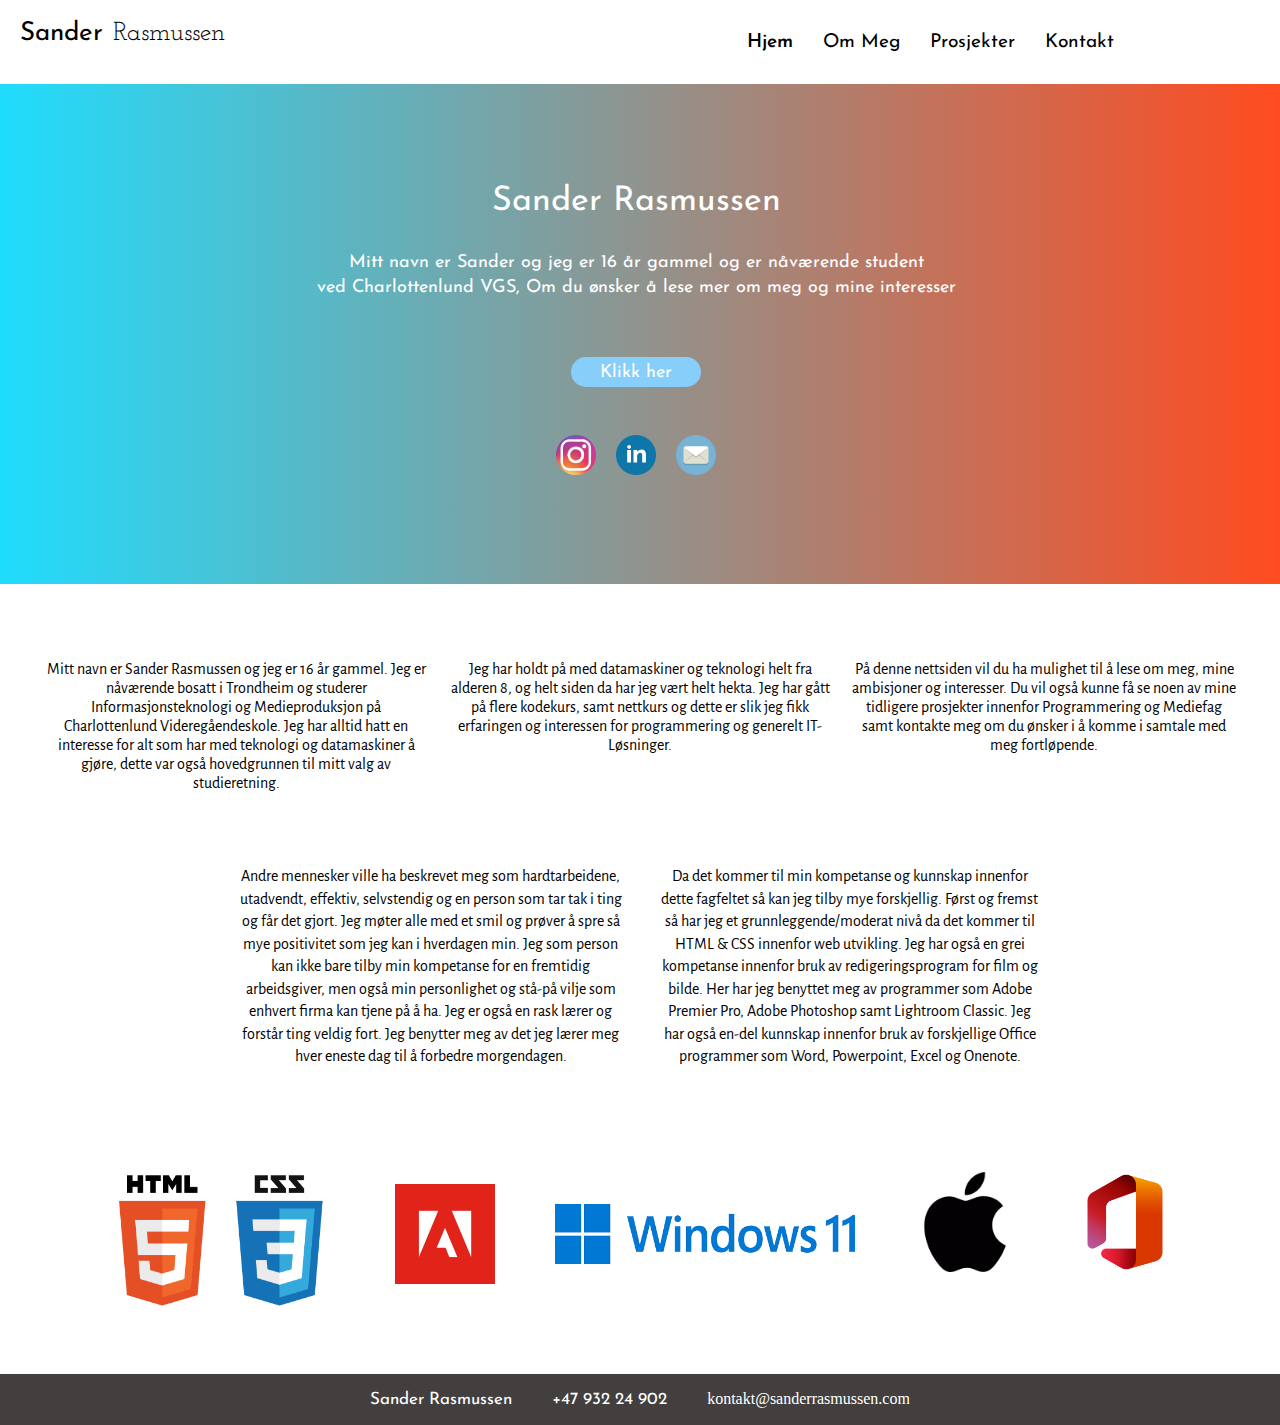
<file: Index.html>
<!DOCTYPE html>
<html lang="en">
<head>
    <meta charset="UTF-8">
    <meta http-equiv="X-UA-Compatible" content="IE=edge">
    <meta name="viewport" content="width=device-width, initial-scale=1.0">
    <title>Hjem - Sander Rasmussen</title>
    <link rel="preconnect" href="https://fonts.googleapis.com">
    <link rel="preconnect" href="https://fonts.gstatic.com" crossorigin>
    <link href="https://fonts.googleapis.com/css2?family=Josefin+Sans&display=swap" rel="stylesheet">
    <link href="https://fonts.googleapis.com/css2?family=Josefin+Slab&display=swap" rel="stylesheet">
    <link href="https://fonts.googleapis.com/css2?family=Alegreya+Sans&display=swap" rel="stylesheet">
    <link rel="stylesheet" href="./style.css">
</head>
<body>
    <header>
        <div class="logo">
            <div id="Sander">
                Sander
            </div>
            <div id="Rasmussen">
                Rasmussen
            </div>
        </div>

        <nav>
            <ul>
                <li><a class="active" href="./index.html">Hjem</a></li>
                <li><a href="./Undersider/About.html">Om Meg</a></li>
                <li><a href="./Undersider/Project.html">Prosjekter</a></li>
                <li><a href="./Undersider/Contact.html">Kontakt</a></li>
            </ul>
        </nav>
    </header>
    
    <section class="bilde-section">
        <div class="bilde-container">
            <div class="bilde-tekst">
                <p>Sander Rasmussen</p>
            </div>
            <div class="btn-lesom">
                <div>
                    <p id="btn-tekst">Mitt navn er Sander og jeg er 16 år gammel og er nåværende student 
                     <br> ved Charlottenlund VGS, Om du ønsker å lese mer om meg og mine interesser
                    </p>
                </div>
            </div>
            <div class="button">
                <div>
                    <p id="btn-klikk"><a href="./Undersider/About.html">Klikk her</a></p>
                </div>
            </div>
            <div class="sosiale-medier">
                <div>
                    <a href="https://www.instagram.com/sanderinos/" target="_blank"><img src="./Bilder/Sosiale_medier/InstagramLogo.png" alt="Instagram Logo" height="40" width="40"></a>
                </div>
                <div>
                    <a href="https://www.linkedin.com/in/sander-rasmussen/" target="_blank"><img src="./Bilder/Sosiale_medier/Linkedin.png" alt="Linkedin Logo" height="40" width="40"></a>
                </div>
                <div>
                    <a href="mailto:kontakt@sanderrasmussen.com" ><img src="./Bilder/Sosiale_medier/Email.png" alt="Epost Icon" width="40" height="40"></a>
                </div>
            </div>
        </div>
    </section>

    <section class="innhold-section">
        <div class="tekst-container">
            <div>
             <p> 
                Mitt navn er Sander Rasmussen og jeg er 16 år gammel. Jeg er nåværende bosatt i Trondheim og studerer Informasjonsteknologi og Medieproduksjon på Charlottenlund Videregåendeskole. 
                Jeg har alltid hatt en interesse for alt som har med teknologi og datamaskiner å gjøre, dette var også hovedgrunnen til mitt valg av studieretning.
             </p>
            </div>

            <div>
                <p> Jeg har holdt på med datamaskiner og teknologi helt fra alderen 8, og helt siden da har jeg vært helt hekta. Jeg har gått på flere kodekurs, samt nettkurs og dette er slik jeg fikk
                    erfaringen og interessen for programmering og generelt IT-Løsninger.
                </p>
            </div>

            <div>
                <p>
                    På denne nettsiden vil du ha mulighet til å lese om meg, mine ambisjoner og interesser. Du vil også kunne få se noen av mine tidligere prosjekter innenfor Programmering og Mediefag samt kontakte meg om du
                    ønsker i å komme i samtale med meg fortløpende.
                </p>
            </div>
        </div>

        <div class="tekst-container2">
            <div>
                <p>
                    Andre mennesker ville ha beskrevet meg som hardtarbeidene, utadvendt, effektiv, selvstendig og en person som tar tak i ting og får det gjort. Jeg møter alle med et smil og prøver å spre så mye positivitet som jeg kan i hverdagen min.
                    Jeg som person kan ikke bare tilby min kompetanse for en fremtidig arbeidsgiver, men også min personlighet og stå-på vilje som enhvert firma kan tjene på å ha. Jeg er også en rask lærer og forstår ting veldig fort. Jeg benytter meg av det jeg lærer meg hver eneste dag
                    til å forbedre morgendagen.
                </p>
            </div>
            <div>
                <p>
                    Da det kommer til min kompetanse og kunnskap innenfor dette fagfeltet så kan jeg tilby mye forskjellig. Først og fremst så har jeg et grunnleggende/moderat nivå da det kommer til HTML & CSS innenfor web utvikling. Jeg har også en grei kompetanse innenfor bruk av 
                    redigeringsprogram for film og bilde. Her har jeg benyttet meg av programmer som Adobe Premier Pro, Adobe Photoshop samt Lightroom Classic. Jeg har også en-del kunnskap innenfor bruk av forskjellige Office programmer som Word, Powerpoint, Excel og Onenote.  
                </p>
            </div>
        </div>

        <div class="ferdigheter-container">
            <div><img id="HtmlCSS" src="./Bilder/Kompetanse/1_lJ32Bl-lHWmNMUSiSq17gQ.png" alt="HTML & CSS Logo" height="190" width="230"></div>
            <div><img id="Adobe" src="./Bilder/Kompetanse/adobe.png" alt="Adobe Logo" height="100" width="100"></div>
            <div><img id="Windows" src="./Bilder/Kompetanse/Windows11_logo.png" alt="Windows 11 Logo" height="60" width="300"></div>
            <div><img src="./Bilder/Kompetanse/MacOS.png" alt="Mac OS logo" height="100" width="100"></div>
            <div><img src="./Bilder/Kompetanse/Office.png" alt="Office 365 Logo" height="100" width="100"></div>
        </div>
    </section>

    <footer>
        <div>
            <div>
                <p>Sander Rasmussen</p>
            </div>
            <div>
                <p>+47 932 24 902</p>
            </div>
            <div>
                <a id="mailto" href="mailto:kontakt@sanderrasmussen.com"><p>kontakt@sanderrasmussen.com</p></a>
            </div>
        </div>
    </footer>

</body>
</html>
</file>
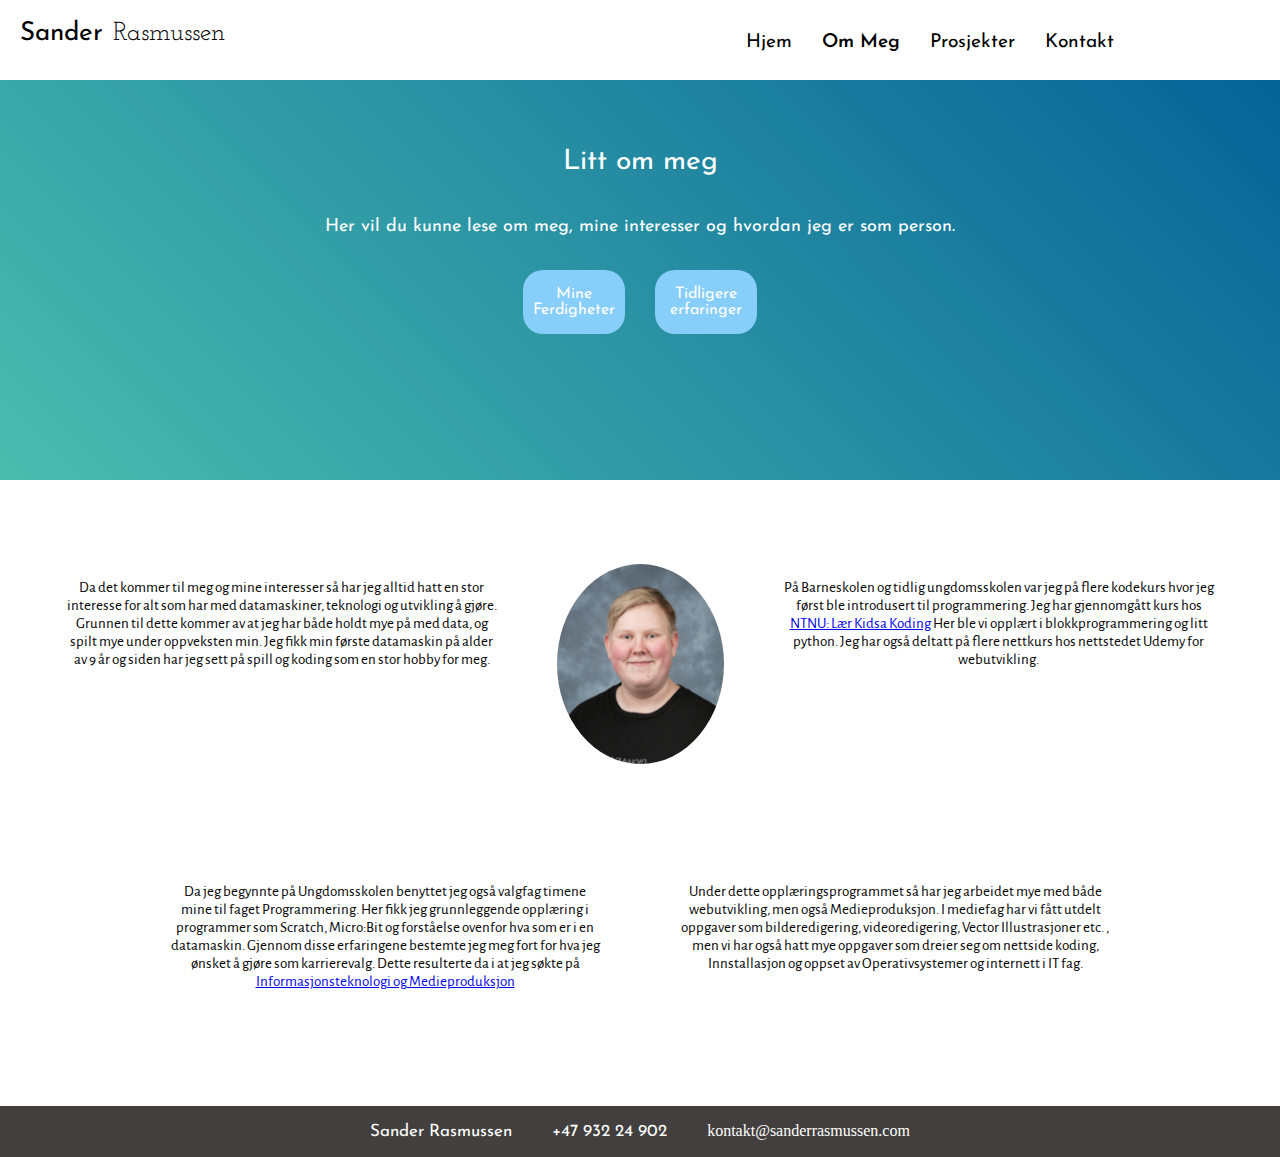
<file: Undersider/About.html>
<!DOCTYPE html>
<html lang="en">
<head>
    <meta charset="UTF-8">
    <meta http-equiv="X-UA-Compatible" content="IE=edge">
    <meta name="viewport" content="width=device-width, initial-scale=1.0">
    <title>Om Meg - Sander Rasmussen</title>
    <link rel="preconnect" href="https://fonts.googleapis.com">
    <link rel="preconnect" href="https://fonts.gstatic.com" crossorigin>
    <link href="https://fonts.googleapis.com/css2?family=Josefin+Sans&display=swap" rel="stylesheet">
    <link href="https://fonts.googleapis.com/css2?family=Josefin+Slab&display=swap" rel="stylesheet">
    <link href="https://fonts.googleapis.com/css2?family=Alegreya+Sans&display=swap" rel="stylesheet">
    <link rel="stylesheet" href="../stylesheet/about.css">
</head>
<body>

    <header>
        <div class="logo">
            <div id="Sander">
                Sander
            </div>
            <div id="Rasmussen">
                Rasmussen
            </div>
        </div>

        <nav>
            <ul>
                <li><a href="../index.html">Hjem</a></li>
                <li><a class="active" href="../Undersider/About.html">Om Meg</a></li>
                <li><a href="../Undersider/Project.html">Prosjekter</a></li>
                <li><a href="../Undersider/Contact.html">Kontakt</a></li>
            </ul>
        </nav>
    </header>

    <section class="Bakgrunn-container">
        <div class="tekst-container">
            <div id="Bilde-Overskrift">
                <p>
                    Litt om meg
                </p>
            </div>
            <div>
                <p id="Bilde-innhold">
                    Her vil du kunne lese om meg, mine interesser og hvordan jeg er som person.
                </p>
            </div>
        </div>

        <div class="buttons">
            <div class="btn-ferdigheter">
                <a href="./About-undersider/ferdigheter.html"><p>Mine Ferdigheter</p></a>
            </div>
            <div class="btn-erfaringer">
                <a href="./About-undersider/erfaringer.html"><p>Tidligere erfaringer</p></a>
            </div>
        </div>
    </section>

    <section>
        <div class="flex-container">
            <div class="Tekst-boks">
                <p>
                    Da det kommer til meg og mine interesser så har jeg alltid hatt en stor interesse for alt som har med datamaskiner, teknologi og utvikling å gjøre.
                    Grunnen til dette kommer av at jeg har både holdt mye på med data, og spilt mye under oppveksten min. Jeg fikk min første datamaskin på alder av 9 år og siden har jeg sett på spill og koding som en stor hobby for meg.
                </p>
            </div>
            <div>
                <img id="Sander_Portrett" src="../Bilder/Sander_Portrett.png" alt="Et bilde av Sander" height="200" width="167">
            </div>
            <div>
                <p class="Tekst-boks">
                    På Barneskolen og tidlig ungdomsskolen var jeg på flere kodekurs hvor jeg først ble introdusert til programmering. Jeg har gjennomgått kurs hos <a href="https://www.kidsakoder.no/" target="_blank">NTNU: Lær Kidsa Koding</a>
                    Her ble vi opplært i blokkprogrammering og litt python. Jeg har også deltatt på flere nettkurs hos nettstedet Udemy for webutvikling. 
                
                </p>
            </div>
        </div>

        <div class="flex-container2">
            <div class="Tekst-boks">
                <p>
                    Da jeg begynnte på Ungdomsskolen benyttet jeg også valgfag timene mine til faget Programmering. Her fikk jeg grunnleggende opplæring i programmer som Scratch, Micro:Bit og forståelse ovenfor hva som er i en datamaskin.
                    Gjennom disse erfaringene bestemte jeg meg fort for hva jeg ønsket å gjøre som karrierevalg. Dette resulterte da i at jeg søkte på <a href="https://www.vilbli.no/nb/nb/no/informasjonsteknologi-og-medieproduksjon/program/v.im" target="_blank">Informasjonsteknologi og Medieproduksjon</a>
                </p>
            </div>
            <div class="Tekst-boks">
                <p>
                    Under dette opplæringsprogrammet så har jeg arbeidet mye med både webutvikling, men også Medieproduksjon. I mediefag har vi fått utdelt oppgaver som bilderedigering, videoredigering, Vector Illustrasjoner etc. , men vi har også hatt mye oppgaver som 
                    dreier seg om nettside koding, Innstallasjon og oppset av Operativsystemer og internett i IT fag.
                </p>
            </div>
        </div>
    </section>


    <footer>
        <div>
            <div>
                <p>Sander Rasmussen</p>
            </div>
            <div>
                <p>+47 932 24 902</p>
            </div>
            <div>
                <a id="mailto" href="mailto:kontakt@sanderrasmussen.com"><p>kontakt@sanderrasmussen.com</p></a>
            </div>
        </div>
    </footer>

</body>
</html>
</file>
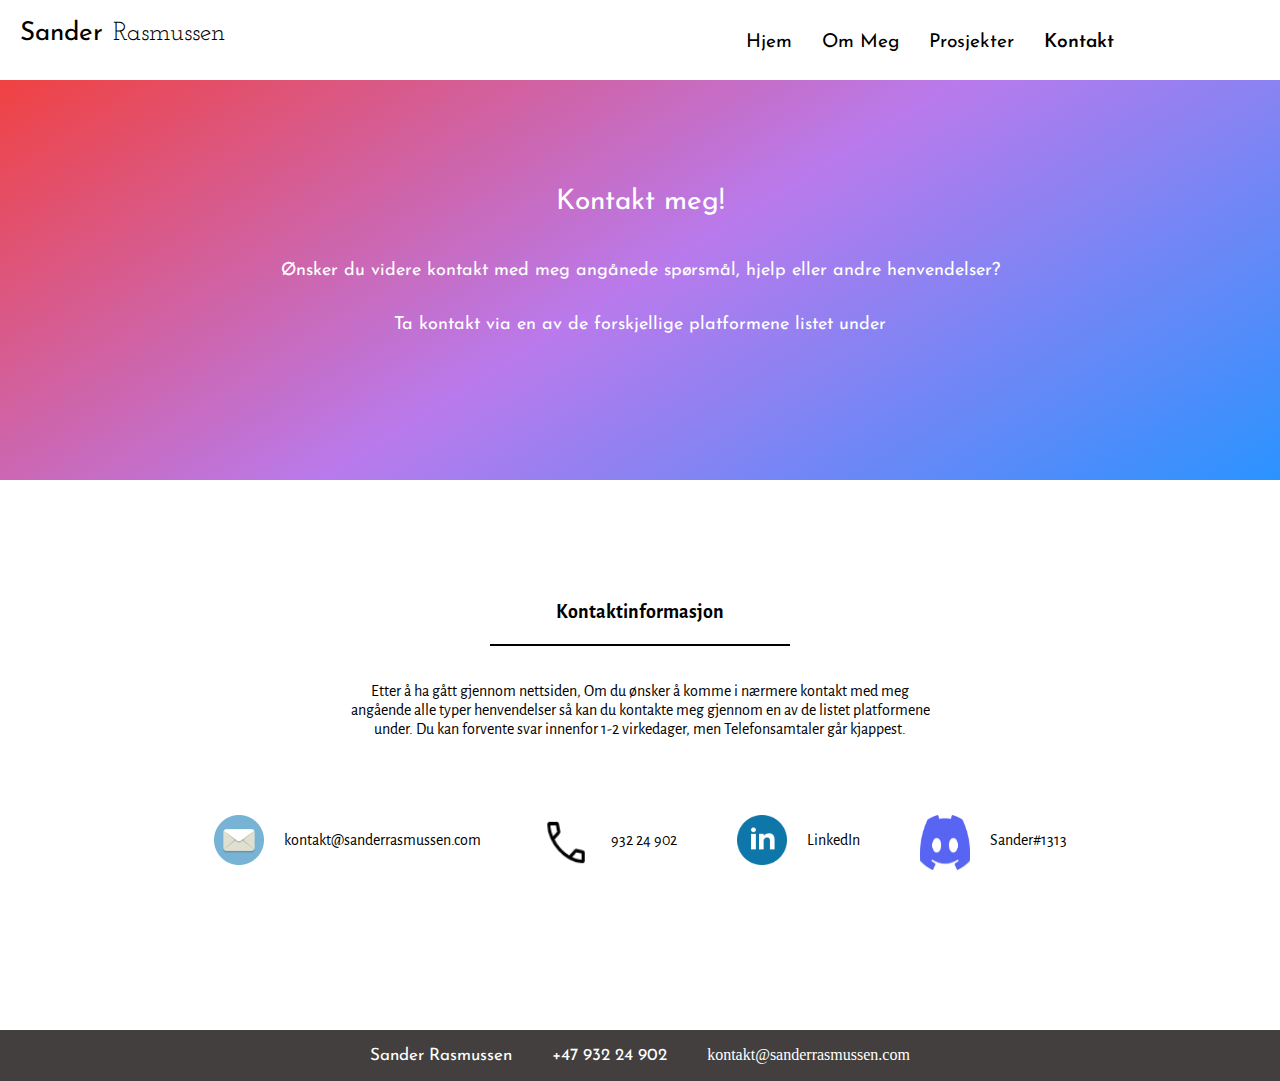
<file: Undersider/Contact.html>
<!DOCTYPE html>
<html lang="en">
<head>
    <meta charset="UTF-8">
    <meta http-equiv="X-UA-Compatible" content="IE=edge">
    <meta name="viewport" content="width=device-width, initial-scale=1.0">
    <title>Kontakt - Sander Rasmussen</title>
    <link rel="preconnect" href="https://fonts.googleapis.com">
    <link rel="preconnect" href="https://fonts.gstatic.com" crossorigin>
    <link href="https://fonts.googleapis.com/css2?family=Josefin+Sans&display=swap" rel="stylesheet">
    <link href="https://fonts.googleapis.com/css2?family=Josefin+Slab&display=swap" rel="stylesheet">
    <link href="https://fonts.googleapis.com/css2?family=Alegreya+Sans&display=swap" rel="stylesheet">
    <link rel="stylesheet" href="../stylesheet/contact.css">
</head>
<body>

    <header>
        <div class="logo">
            <div id="Sander">
                Sander
            </div>
            <div id="Rasmussen">
                Rasmussen
            </div>
        </div>

        <nav>
            <ul>
                <li><a href="../index.html">Hjem</a></li>
                <li><a href="../Undersider/About.html">Om Meg</a></li>
                <li><a href="../Undersider/Project.html">Prosjekter</a></li>
                <li><a class="active" href="../Undersider/Contact.html">Kontakt</a></li>
            </ul>
        </nav>
    </header>

    <section class="Bakgrunn-container">
        <div class="flex-container-bakgrunn">
            <div id="Bakgrunn-Overskrift">
                <p>
                    Kontakt meg!
                </p>
            </div>
            <div>
                <p id="Bakgrunn-Innhold">
                    Ønsker du videre kontakt med meg angånede spørsmål, hjelp eller andre henvendelser?
                </p>
            </div>
            <div>
                <p id="Bakgrunn-Innhold">
                    Ta kontakt via en av de forskjellige platformene listet under
                </p>
            </div>
        </div>
    </section>

    <section>
        <div class="flex-container-Overskrift">
            <div>
                <p>
                    Kontaktinformasjon
                </p>
            </div>
            <div class="linje"></div>
        </div>

        <div class="flex-container-tekst">
            <div>
                <p>
                    Etter å ha gått gjennom nettsiden, Om du ønsker å komme i nærmere kontakt med meg angående alle typer henvendelser så kan du kontakte meg gjennom en av de listet platformene under.
                    Du kan forvente svar innenfor 1-2 virkedager, men Telefonsamtaler går kjappest.
                </p>
            </div>
        </div>

        <div class="flex-container-viderekoblinger">
            <div class="Mail">
                <a href="mailto: kontakt@sanderrasmussen.com"><img src="/Bilder/Sosiale_medier/Email.png" alt=""></a>
                <a href="mailto: kontakt@sanderrasmussen.com"><p>
                    kontakt@sanderrasmussen.com
                </p></a>
            </div>
            <div class="Telefon">
                <img src="/Bilder/Sosiale_medier/telefonicon.png" alt="">
                <p>
                    932 24 902
                </p>
            </div>
            <div class="LinkedIn">
                <a href="https://www.linkedin.com/in/sander-rasmussen/" target="_blank"><img src="/Bilder/Sosiale_medier/Linkedin.png" alt=""></a>
                <a href="https://www.linkedin.com/in/sander-rasmussen/" target="_blank"><p>
                    LinkedIn
                </p></a>
            </div>
            <div class="Discord">
                <img src="/Bilder/Sosiale_medier/Discord.png" alt="">
                <p>
                    Sander#1313
                </p>
            </div>
        </div>
    </section>


    <footer>
        <div>
            <div>
                <p>Sander Rasmussen</p>
            </div>
            <div>
                <p>+47 932 24 902</p>
            </div>
            <div>
                <a id="mailto" href="mailto:kontakt@sanderrasmussen.com"><p>kontakt@sanderrasmussen.com</p></a>
            </div>
        </div>
    </footer>
    
</body>
</html>
</file>
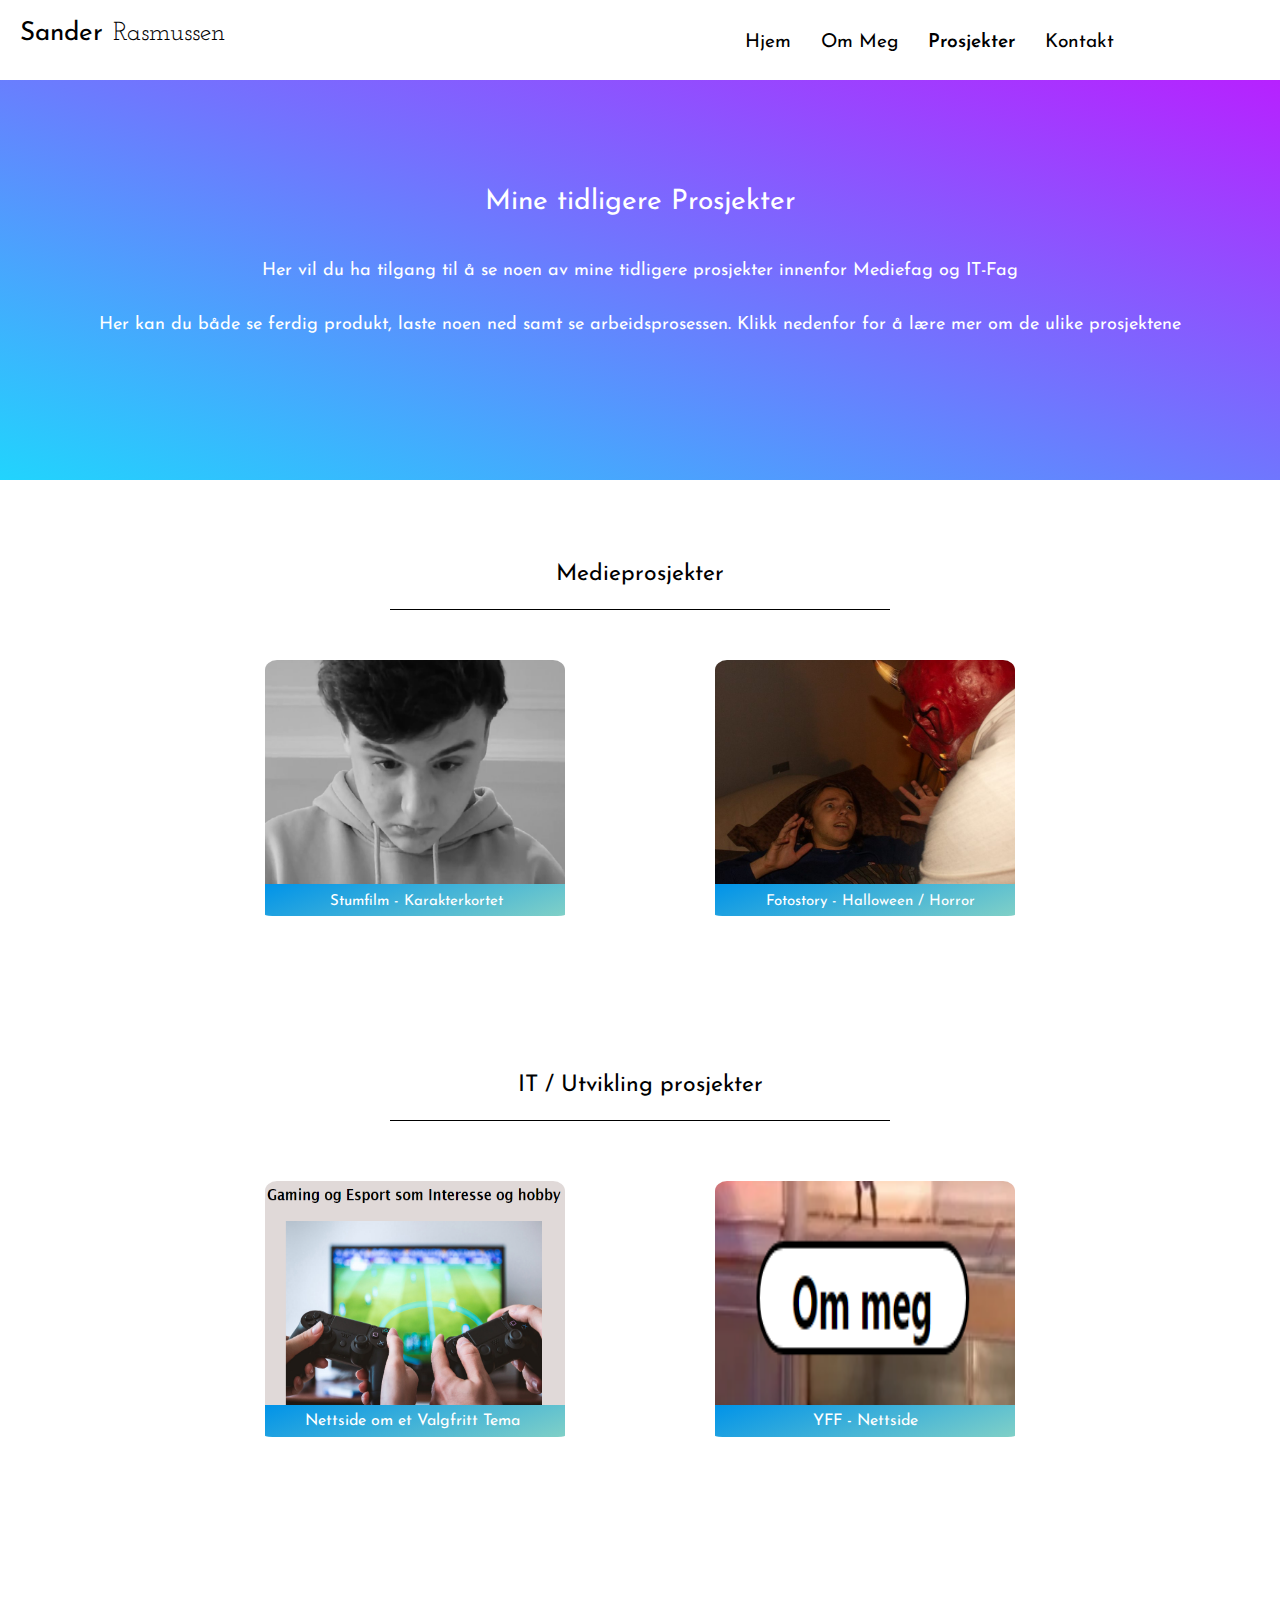
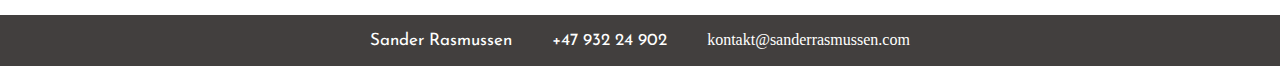
<file: Undersider/Project.html>
<!DOCTYPE html>
<html lang="en">
<head>
    <meta charset="UTF-8">
    <meta http-equiv="X-UA-Compatible" content="IE=edge">
    <meta name="viewport" content="width=device-width, initial-scale=1.0">
    <title>Prosjekter - Sander Rasmussen</title>
    <link rel="preconnect" href="https://fonts.googleapis.com">
    <link rel="preconnect" href="https://fonts.gstatic.com" crossorigin>
    <link href="https://fonts.googleapis.com/css2?family=Josefin+Sans&display=swap" rel="stylesheet">
    <link href="https://fonts.googleapis.com/css2?family=Josefin+Slab&display=swap" rel="stylesheet">
    <link href="https://fonts.googleapis.com/css2?family=Alegreya+Sans&display=swap" rel="stylesheet">
    <link rel="stylesheet" href="../stylesheet/projects.css">

</head>
<body>

    <header>
        <div class="logo">
            <div id="Sander">
                Sander
            </div>
            <div id="Rasmussen">
                Rasmussen
            </div>
        </div>

        <nav>
            <ul>
                <li><a href="../index.html">Hjem</a></li>
                <li><a href="../Undersider/About.html">Om Meg</a></li>
                <li><a class="active" href="../Undersider/Project.html">Prosjekter</a></li>
                <li><a href="../Undersider/Contact.html">Kontakt</a></li>
            </ul>
        </nav>
    </header>

    <section class="Bakgrunn-container">
        <div class="flex-container-bakgrunn">
            <div id="Bakgrunn-Overskrift">
                <p>
                    Mine tidligere Prosjekter
                </p>
            </div>
            <div>
                <p id="Bakgrunn-Innhold">
                    Her vil du ha tilgang til å se noen av mine tidligere prosjekter innenfor Mediefag og IT-Fag
                </p>
            </div>
            <div>
                <p id="Bakgrunn-Innhold">
                    Her kan du både se ferdig produkt, laste noen ned samt se arbeidsprosessen. Klikk nedenfor for å lære mer om de ulike prosjektene
                </p>
            </div>
        </div>
    </section>

    <section>
        <div class="flex-container-overskrift-media">
            <div>
                <p class="TemaOverskrift">Medieprosjekter</p>
            </div>
            <div class="linje"></div>
        </div>

        <div class="flex-container-prosjekter">
            <div>
                <a href="/Undersider/Project-undersider/Stumfilm.html"><img src="/Bilder/Projects/Stumfilm.png" alt="Bilde av Stumfilmen" width="300px" height="250px"></a>
            </div>
            <div>
                <a href="/Undersider/Project-undersider/Fotostory.html"><img src="/Bilder/Projects/Fotostory.png" alt="" width="300px" height="250px"></a>
            </div>
        </div>
    </section>

    <div class="MedieProsjekt-bokser">
        <div class="linje-3"></div>
        <div class="linje-3"></div>
    </div>

    <div class="MedieProsjektTekst">
        <div id="StumfilmTekst">
            <a href="/Undersider/Project-undersider/Stumfilm.html"><p>
                Stumfilm - Karakterkortet
            </p></a>
        </div>
        <div id="FotostoryTekst">
            <a href="/Undersider/Project-undersider/Fotostory.html"><p>
                Fotostory - Halloween / Horror
            </p></a>
        </div>
    </div>

    <div class="flex-container-overskrift-media">
        <div>
            <p class="TemaOverskrift">IT / Utvikling prosjekter</p>
        </div>
        <div class="linje"></div>
    </div>

    <section>
        <div class="flex-container-prosjekter2">
            <div>
                <a href="/Undersider/Project-undersider/Valgfri.html"><img src="/Bilder/Projects/Valgfri_nettside.png" alt="" width="300px" height="250px"></a>
            </div>
            <div>
                <a href="/Undersider/Project-undersider/YFF.html"><img src="/Bilder/Projects/YFF.png" alt="" width="300px" height="250px"></a>
            </div>
        </div>
    </section>

    <div class="ITProsjekt-bokser">
        <div class="linje-3"></div>
        <div class="linje-3"></div>
    </div>

    <div class="ITProsjekt-Tekst">
        <div id="ValgfriTekst">
            <a href="/Undersider/Project-undersider/Valgfri.html"><p>
                Nettside om et Valgfritt Tema
            </p></a>
        </div>
        <div id="YFFTekst">
            <a href="/Undersider/Project-undersider/YFF.html"><p>
                YFF - Nettside
            </p></a>
        </div>
    </div>

    

    <footer>
        <div>
            <div>
                <p>Sander Rasmussen</p>
            </div>
            <div>
                <p>+47 932 24 902</p>
            </div>
            <div>
                <a id="mailto" href="mailto:kontakt@sanderrasmussen.com"><p>kontakt@sanderrasmussen.com</p></a>
            </div>
        </div>
    </footer>

</body>
</html>
</file>
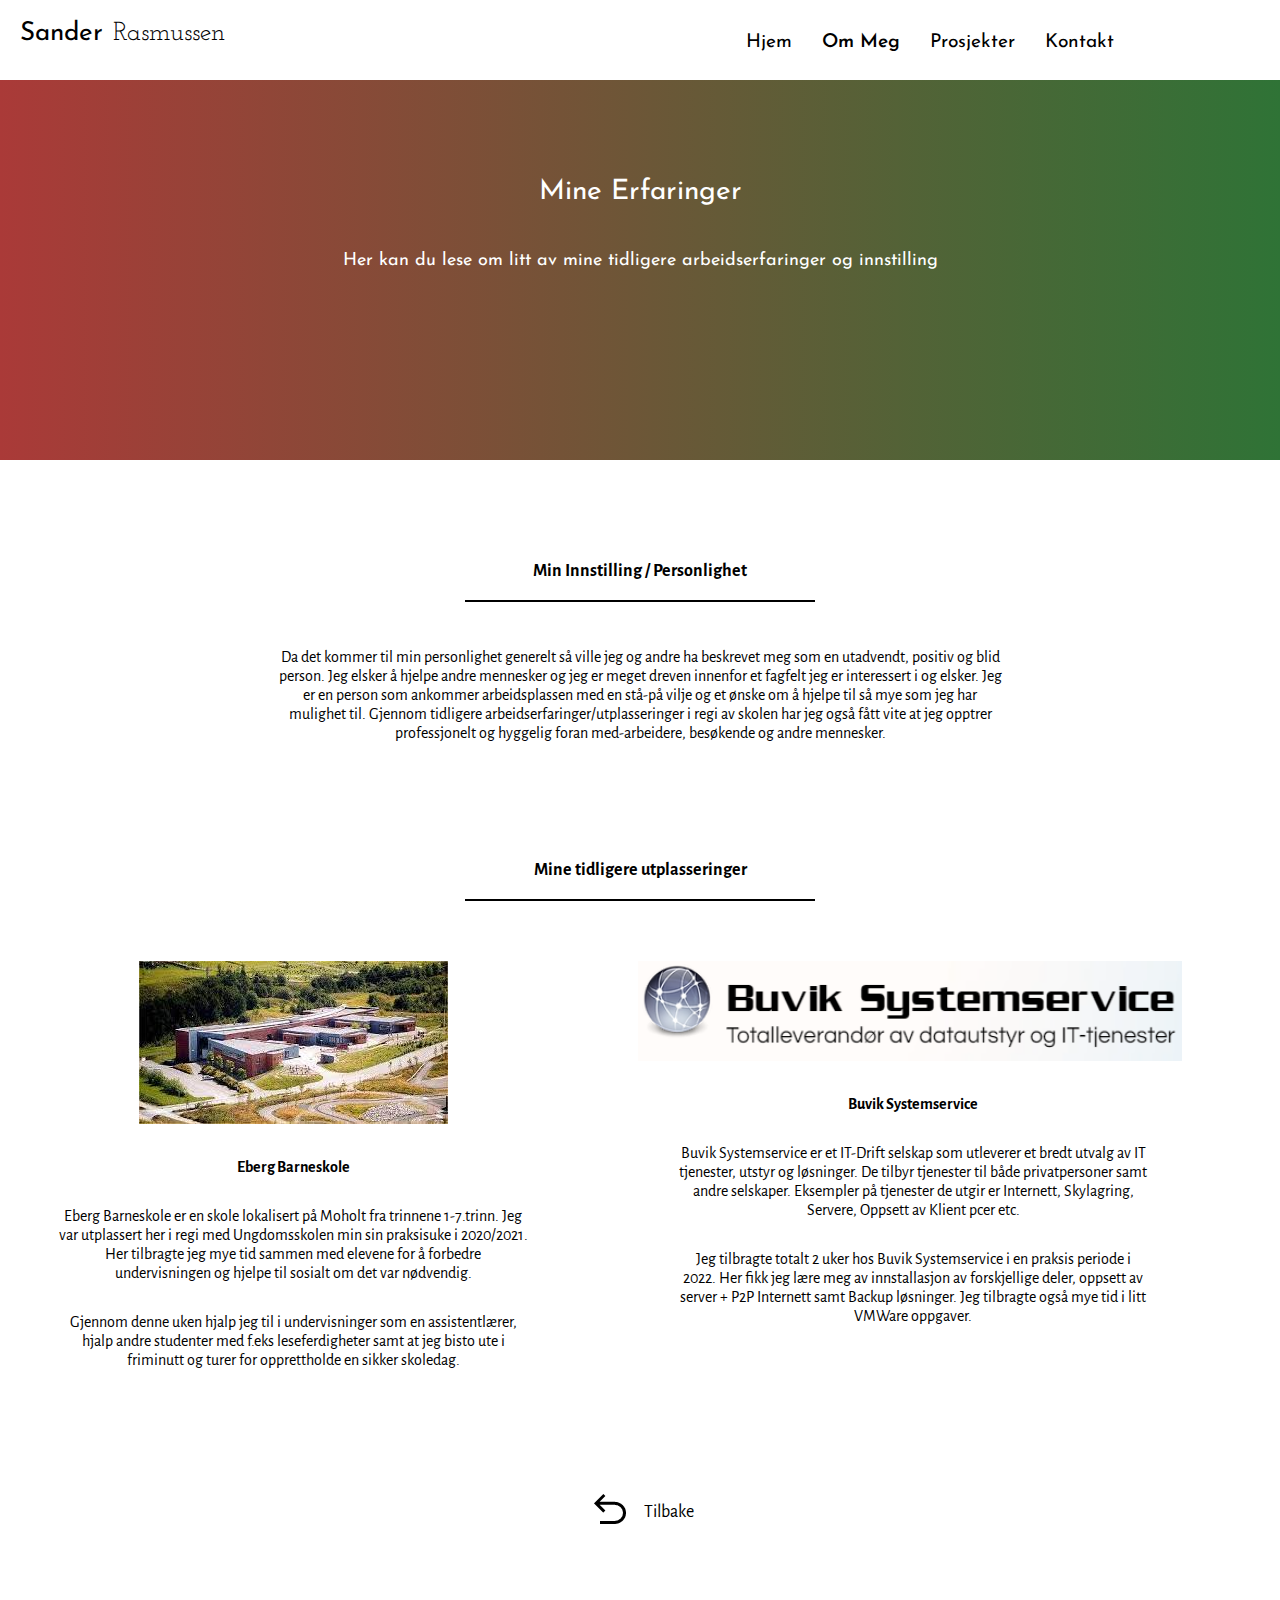
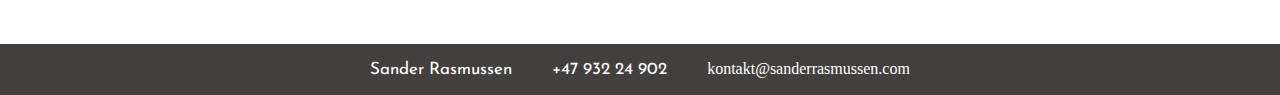
<file: Undersider/About-undersider/erfaringer.html>
<!DOCTYPE html>
<html lang="en">
<head>
    <meta charset="UTF-8">
    <meta http-equiv="X-UA-Compatible" content="IE=edge">
    <meta name="viewport" content="width=device-width, initial-scale=1.0">
    <title>Erfaringer - Sander Rasmussen</title>
    <link rel="preconnect" href="https://fonts.googleapis.com">
    <link rel="preconnect" href="https://fonts.gstatic.com" crossorigin>
    <link href="https://fonts.googleapis.com/css2?family=Josefin+Sans&display=swap" rel="stylesheet">
    <link href="https://fonts.googleapis.com/css2?family=Josefin+Slab&display=swap" rel="stylesheet">
    <link href="https://fonts.googleapis.com/css2?family=Alegreya+Sans&display=swap" rel="stylesheet">
    <link rel="stylesheet" href="../About-undersider/About-css/erfaringer.css">
</head>
<body>

    <header>
        <div class="logo">
            <div id="Sander">
                Sander
            </div>
            <div id="Rasmussen">
                Rasmussen
            </div>
        </div>

        <nav>
            <ul>
                <li><a href="/index.html">Hjem</a></li>
                <li><a class="active" href="/Undersider/About.html">Om Meg</a></li>
                <li><a href="/Undersider/Project.html">Prosjekter</a></li>
                <li><a href="/Undersider/Contact.html">Kontakt</a></li>
            </ul>
        </nav>
    </header>

    <section>
        <div class="Bakgrunn">
            <div class="bakgrunn-flex-container">
                <div>
                    <p id="Bakgrunn-Overskrift"> Mine Erfaringer </p>
                </div>
                <div>
                    <p id="Bakgrunn-Innhold"> Her kan du lese om litt av mine tidligere arbeidserfaringer og innstilling</p>
                </div>
            </div>
        </div>
    </section>

    <section>
        <div class="OverskriftInnstilling">
            <p>
                Min Innstilling / Personlighet
            </p>
        </div>
       <div class="linje">
        <div></div>
       </div>


        <div class="InnholdInnstilling">
            <p>
                Da det kommer til min personlighet generelt så ville jeg og andre ha beskrevet meg som en utadvendt, positiv og blid person. Jeg elsker å hjelpe andre mennesker og jeg er meget dreven innenfor et fagfelt jeg er interessert i og elsker.
                Jeg er en person som ankommer arbeidsplassen med en stå-på vilje og et ønske om å hjelpe til så mye som jeg har mulighet til. Gjennom tidligere arbeidserfaringer/utplasseringer i regi av skolen har jeg også fått vite at jeg opptrer  professjonelt og hyggelig foran med-arbeidere, besøkende og andre mennesker.
            </p>
        </div>
    </section>

    <section>
        <div class="flex-container-MineErfaringerOverskrift">
            <div>
                <p class="OverskriftInnstilling">
                    Mine tidligere utplasseringer
                </p>
            </div>
            <div class="linje">
                <div></div>
            </div>
        </div>
    
        <div class="flex-container-bilder">
            <div class="flex-container-bildeogtekst">
                <div>
                    <img src="/Bilder/Erfaring/Eberg.jfif" alt="Bilde av Eberg Skole">
                </div>
                <div>
                    <a href="https://www.trondheim.kommune.no/org/oppvekst/skoler/eberg-skole/" target="_blank"><p id="Overskrift">
                        Eberg Barneskole
                    </p></a>
                    <p>
                        Eberg Barneskole er en skole lokalisert på Moholt fra trinnene 1-7.trinn. Jeg var utplassert her i regi med Ungdomsskolen min sin praksisuke i 2020/2021. Her tilbragte jeg mye tid sammen med elevene for å forbedre undervisningen og hjelpe til sosialt om det var nødvendig.
                    </p>
                    <p>
                        Gjennom denne uken hjalp jeg til i undervisninger som en assistentlærer, hjalp andre studenter med f.eks leseferdigheter samt at jeg bisto ute i friminutt og turer for opprettholde en sikker skoledag.
                    </p>
                </div>
            </div>
            <div class="flex-container-bildeogtekst">
                <div id="buvik">
                    <img src="/Bilder/Erfaring/BuvikSystem.png" alt="Bilde av logoen til Buvik Systemservice" height="100px">

                </div>
                <div>
                    <a href="https://www.buviksystemservice.no" target="_blank"><p id="Overskrift">
                        Buvik Systemservice
                    </p></a>
                    <p>
                        Buvik Systemservice er et IT-Drift selskap som utleverer et bredt utvalg av IT tjenester, utstyr og løsninger.
                        De tilbyr tjenester til både privatpersoner samt andre selskaper. Eksempler på tjenester de utgir er Internett, Skylagring, Servere, Oppsett av Klient pcer etc.
                    </p>
                    <p>
                        Jeg tilbragte totalt 2 uker hos Buvik Systemservice i en praksis periode i 2022. Her fikk jeg lære meg av innstallasjon av forskjellige deler, oppsett av server + P2P Internett samt Backup løsninger. Jeg tilbragte også mye tid i litt VMWare oppgaver.
                    </p>
                </div>
            </div>
        </div>
    </section>

    <div class="flex-container-viderekobling">
        <div>
            <a href="/Undersider/About.html">
                <img src="/Bilder/Projects/Valgfri/tilbake.png" alt="">
            </a>
        </div>
        <div>
            <a href="/Undersider/About.html">
                <p>Tilbake</p>
            </a>
        </div>
    </div>


    <footer>
        <div>
            <div>
                <p>Sander Rasmussen</p>
            </div>
            <div>
                <p>+47 932 24 902</p>
            </div>
            <div>
                <a id="mailto" href="mailto:kontakt@sanderrasmussen.com"><p>kontakt@sanderrasmussen.com</p></a>
            </div>
        </div>
    </footer>
    
</body>
</html>
</file>
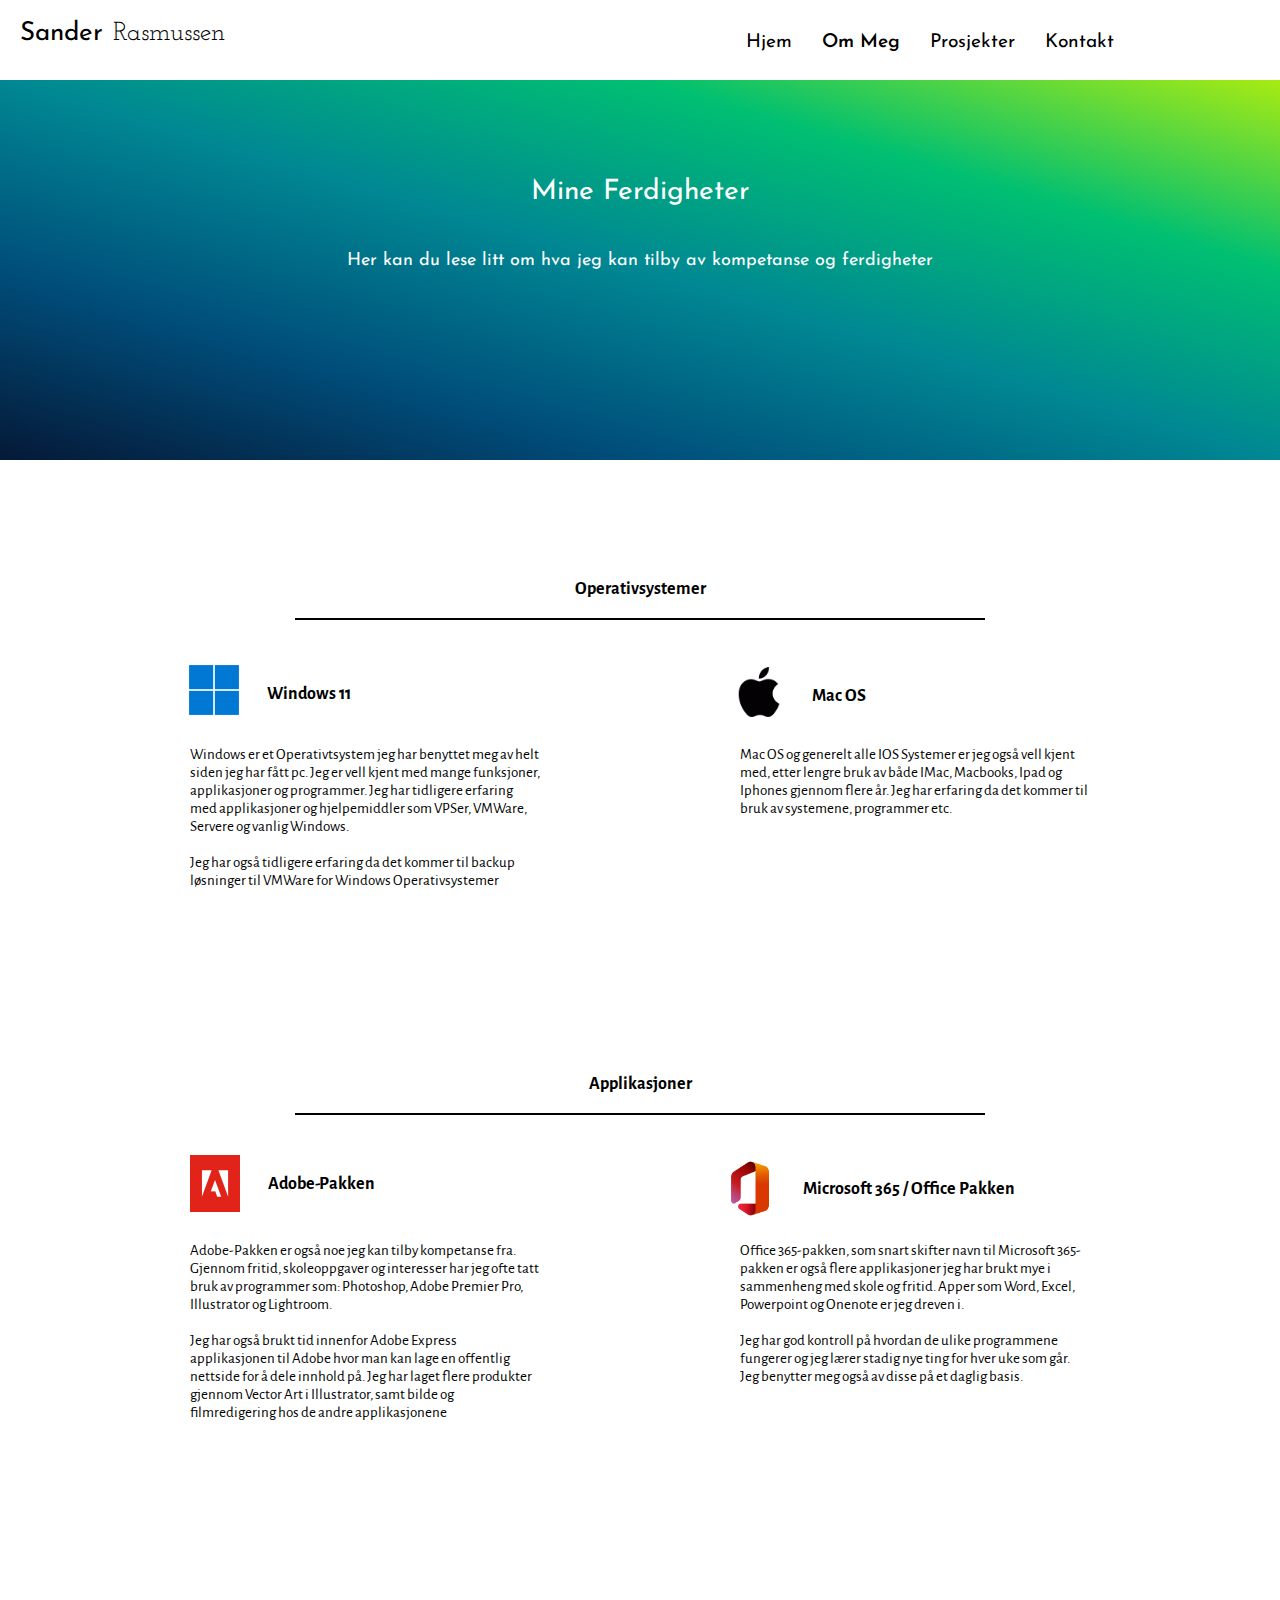
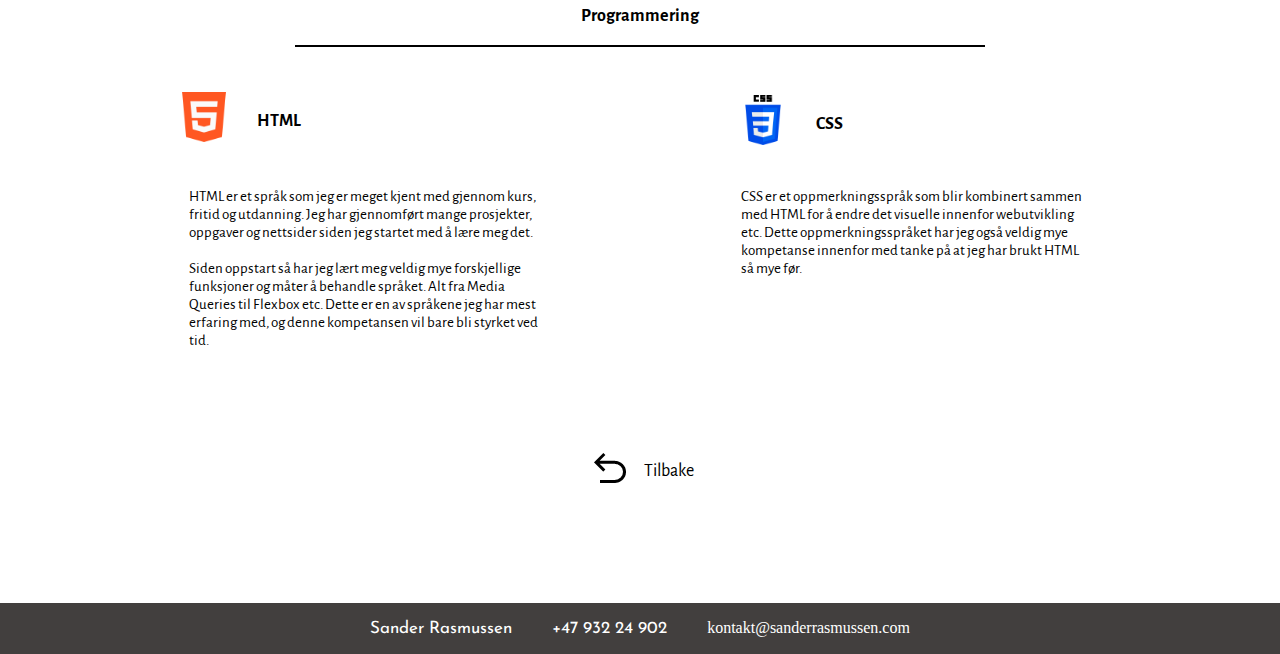
<file: Undersider/About-undersider/ferdigheter.html>
<!DOCTYPE html>
<html lang="en">
<head>
    <meta charset="UTF-8">
    <meta http-equiv="X-UA-Compatible" content="IE=edge">
    <meta name="viewport" content="width=device-width, initial-scale=1.0">
    <title>Ferdigheter - Sander Rasmussen</title>
    <link rel="preconnect" href="https://fonts.googleapis.com">
    <link rel="preconnect" href="https://fonts.gstatic.com" crossorigin>
    <link href="https://fonts.googleapis.com/css2?family=Josefin+Sans&display=swap" rel="stylesheet">
    <link href="https://fonts.googleapis.com/css2?family=Josefin+Slab&display=swap" rel="stylesheet">
    <link href="https://fonts.googleapis.com/css2?family=Alegreya+Sans&display=swap" rel="stylesheet">
    <link rel="stylesheet" href="../About-undersider/About-css/ferdigheter.css">
</head>
<body>

    <header>
        <div class="logo">
            <div id="Sander">
                Sander
            </div>
            <div id="Rasmussen">
                Rasmussen
            </div>
        </div>

        <nav>
            <ul>
                <li><a href="/index.html">Hjem</a></li>
                <li><a class="active" href="/Undersider/About.html">Om Meg</a></li>
                <li><a href="/Undersider/Project.html">Prosjekter</a></li>
                <li><a href="/Undersider/Contact.html">Kontakt</a></li>
            </ul>
        </nav>
    </header>

    <section>
        <div class="Bakgrunn">
            <div class="bakgrunn-flex-container">
                <div>
                    <p id="Bakgrunn-Overskrift"> Mine Ferdigheter </p>
                </div>
                <div>
                    <p id="Bakgrunn-Innhold"> Her kan du lese litt om hva jeg kan tilby av kompetanse og ferdigheter</p>
                </div>
            </div>
        </div>
    </section>

    <section>
        <div class="TemaOverskrift">
            <p>
               Operativsystemer
            </p>
        </div>

        <div class="linje">
            <div class="OS-Linje"></div>
        </div>


        <div class="flex-container-OSWindows">
            <div><img src="/Bilder/Kompetanse/Windows11_Icon.png" alt=""></div>
            <div>
                <p>
                    Windows 11
                </p>
            </div>
        </div>

        <div class="flex-container-OSMac">
            <div><img src="/Bilder/Kompetanse/MacOS.png" alt=""></div>
            <div>
                <p>
                    Mac OS
                </p>
            </div>
        </div>

        <div class="flex-container-OSKompetanseTekst">
            <div>
                <p>
                    Windows er et Operativtsystem jeg har benyttet meg av helt siden jeg har fått pc. Jeg er vell kjent med mange funksjoner, applikasjoner og programmer. Jeg har tidligere erfaring med applikasjoner og hjelpemiddler som VPSer, VMWare, Servere og vanlig Windows.
                    <br><br> Jeg har også tidligere erfaring da det kommer til backup løsninger til VMWare for Windows Operativsystemer
                </p>
            </div>
            <div>
                <p>
                    Mac OS og generelt alle IOS Systemer er jeg også vell kjent med, etter lengre bruk av både IMac, Macbooks, Ipad og Iphones gjennom flere år. Jeg har  erfaring da det kommer til bruk av systemene, programmer etc.
                </p>
            </div>
        </div>
    </section>

    <section>
        <div class="TemaOverskrift">
            <p>
                Applikasjoner
            </p>
        </div>
        <div class="linje">
            <div class="Applikasjon-linje"></div>
        </div>


        <div class="flex-container-Adobe">
            <div>
                <img src="/Bilder/Kompetanse/adobe.png" alt="">
            </div>
            <div>
                <p>
                    Adobe-Pakken
                </p>
            </div>
        </div>

        <div class="flex-container-Office365">
            <div>
                <img src="/Bilder/Kompetanse/Office.png" alt="">
            </div>
            <div>
                <p>
                    Microsoft 365 / Office Pakken
                </p>
            </div>
        </div>

        <div class="flex-container-ApplikasjonerTekst">
            <div>
                <p>
                    Adobe-Pakken er også noe jeg kan tilby kompetanse fra. Gjennom fritid, skoleoppgaver og interesser har jeg ofte tatt bruk av programmer som:
                    Photoshop, Adobe Premier Pro, Illustrator og Lightroom. <br> <br>Jeg har også brukt tid innenfor Adobe Express applikasjonen til Adobe hvor man kan lage en offentlig nettside for å dele innhold på.
                    Jeg har laget flere produkter gjennom Vector Art i Illustrator, samt bilde og filmredigering hos de andre applikasjonene
                </p>
            </div>
            <div>
                <p>
                    Office 365-pakken, som snart skifter navn til Microsoft 365-pakken er også flere applikasjoner jeg har brukt mye i sammenheng med skole og fritid. Apper som Word, Excel, Powerpoint og Onenote er jeg dreven i.
                    <br><br> Jeg har god kontroll på hvordan de ulike programmene fungerer og jeg lærer stadig nye ting for hver uke som går. Jeg benytter meg også av disse på et daglig basis.
                </p>
            </div>
        </div>
    </section>

    <section>
        <div class="TemaOverskrift">
            <p>
                Programmering
            </p>
        </div>

        <div class="linje">
            <div class="Programmering-linje"></div>
        </div>

      
        <div class="Programerings-Emner">
            <div class="flex-container-HTML">
                <div>
                    <img src="/Bilder/Kompetanse/HTML icon.png" alt="">
                </div>
                <div>
                    <p>HTML</p>
                </div>
            </div>
    
            <div class="flex-container-CSS">
                <div>
                    <img src="/Bilder/Kompetanse/CSS Icon.png" alt="">
                </div>
                <div>
                    <p>CSS</p>
                </div>
            </div>
        </div>


        <div class="flex-container-ProgrammeringTekst">
            <div>
                <p>
                    HTML er et språk som jeg er meget kjent med gjennom kurs, fritid og utdanning. Jeg har gjennomført mange prosjekter, oppgaver og nettsider siden jeg startet med å lære meg det. <br><br>
                    Siden oppstart så har jeg lært meg veldig mye forskjellige funksjoner og måter å behandle språket. Alt fra Media Queries til Flexbox etc. Dette er en av språkene jeg har mest erfaring med, og denne kompetansen vil bare bli styrket ved tid.
                </p>
            </div>
            <div>
                <p>
                    CSS er et oppmerkningsspråk som blir kombinert sammen med HTML for å endre det visuelle innenfor webutvikling etc. Dette oppmerkningsspråket har jeg også veldig mye kompetanse innenfor med tanke på at jeg har brukt HTML så mye før.
                </p>
            </div>
        </div>
    </section>
    

    <div class="flex-container-viderekobling">
        <div>
            <a href="/Undersider/About.html">
                <img src="/Bilder/Projects/Valgfri/tilbake.png" alt="">
            </a>
        </div>
        <div>
            <a href="/Undersider/About.html">
                <p>Tilbake</p>
            </a>
        </div>
    </div>

    <footer>
        <div>
            <div>
                <p>Sander Rasmussen</p>
            </div>
            <div>
                <p>+47 932 24 902</p>
            </div>
            <div>
                <a id="mailto" href="mailto:kontakt@sanderrasmussen.com"><p>kontakt@sanderrasmussen.com</p></a>
            </div>
        </div>
    </footer>
</body>
</html>
</file>
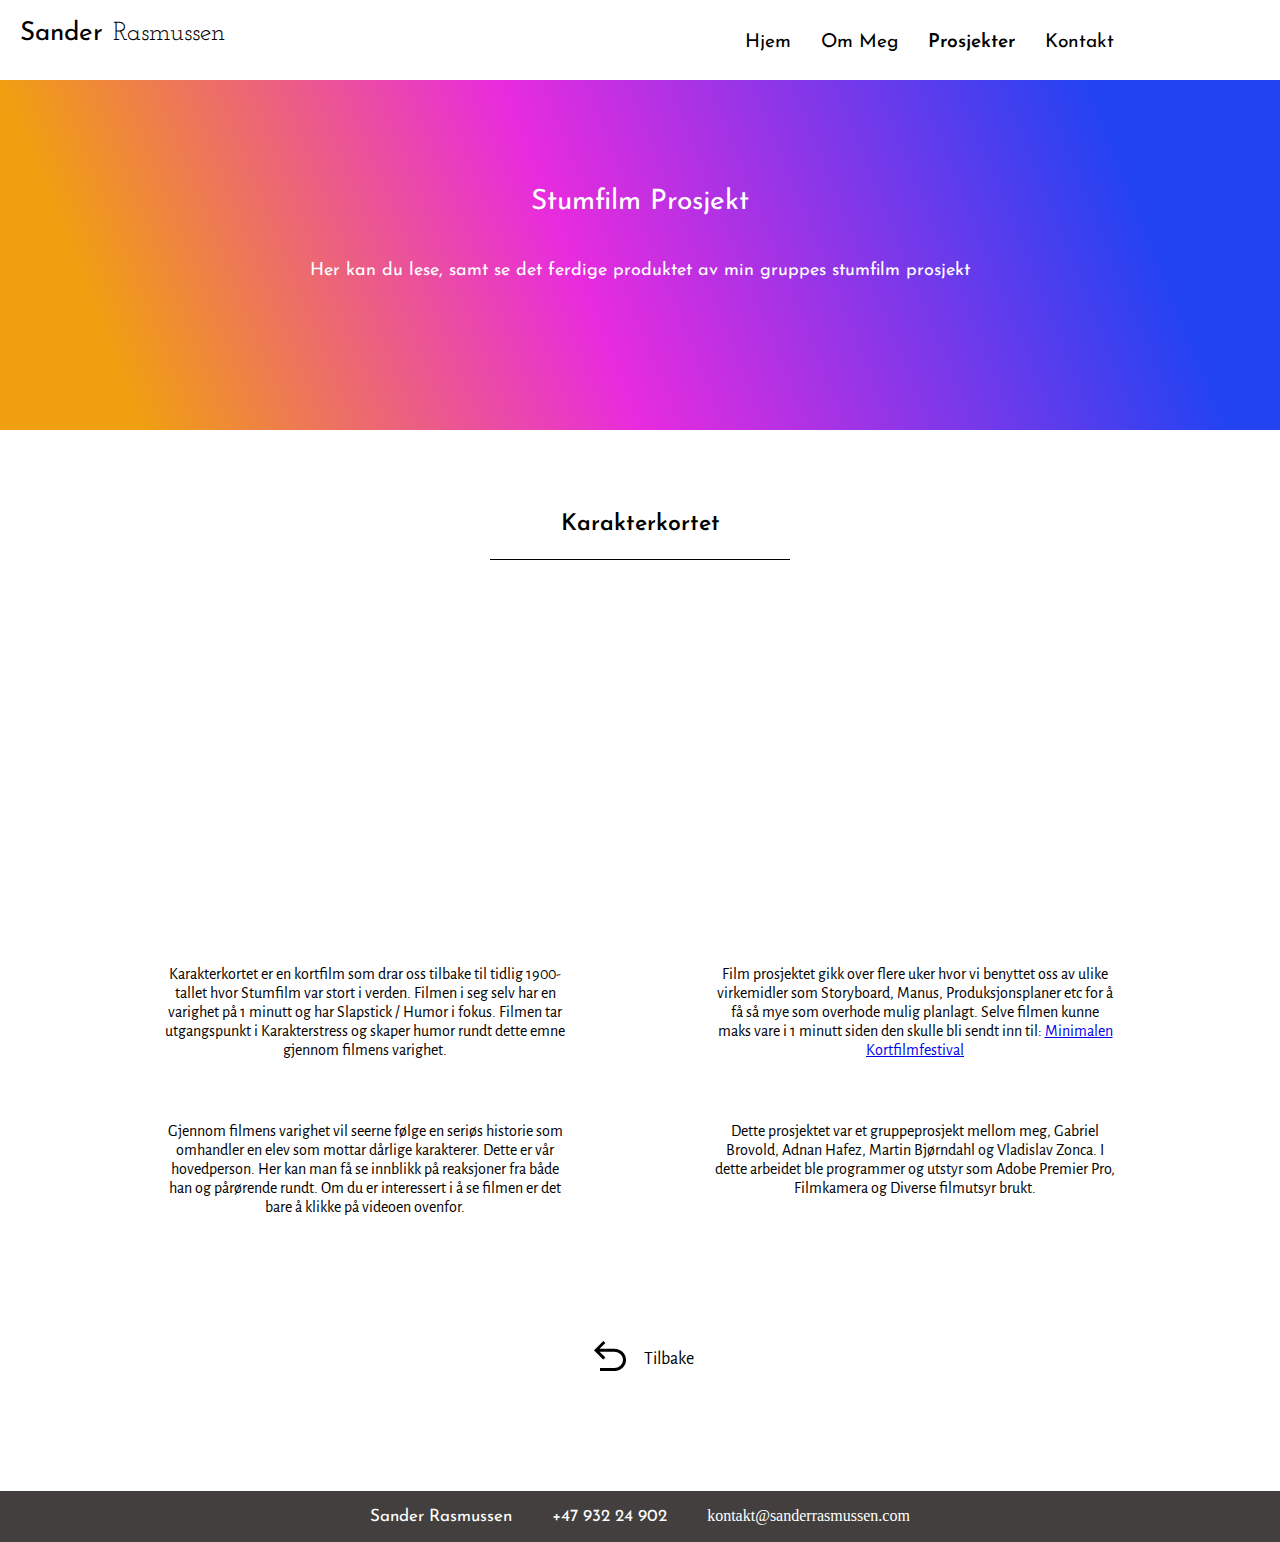
<file: Undersider/Project-undersider/Stumfilm.html>
<!DOCTYPE html>
<html lang="en">
<head>
    <meta charset="UTF-8">
    <meta http-equiv="X-UA-Compatible" content="IE=edge">
    <meta name="viewport" content="width=device-width, initial-scale=1.0">
    <title>Stumfilm - Sander Rasmussen</title>
    <link rel="preconnect" href="https://fonts.googleapis.com">
    <link rel="preconnect" href="https://fonts.gstatic.com" crossorigin>
    <link href="https://fonts.googleapis.com/css2?family=Josefin+Sans&display=swap" rel="stylesheet">
    <link href="https://fonts.googleapis.com/css2?family=Josefin+Slab&display=swap" rel="stylesheet">
    <link href="https://fonts.googleapis.com/css2?family=Alegreya+Sans&display=swap" rel="stylesheet">
    <link rel="stylesheet" href="./project-css/stumfilm.css">
</head>
<body>

    <header>
        <div class="logo">
            <div id="Sander">
                Sander
            </div>
            <div id="Rasmussen">
                Rasmussen
            </div>
        </div>

        <nav>
            <ul>
                <li><a href="/index.html">Hjem</a></li>
                <li><a href="/Undersider/About.html">Om Meg</a></li>
                <li><a class="active" href="/Undersider/Project.html">Prosjekter</a></li>
                <li><a href="/Undersider/Contact.html">Kontakt</a></li>
            </ul>
        </nav>
    </header>

    <section>
        <div class="Bakgrunn">
            <div class="Bakgrunn-flex-container">
                <div>
                    <p id="Bakgrunn-Overskrift">
                        Stumfilm Prosjekt
                    </p>
                </div>
                <div>
                    <p id="Bakgrunn-Innhold">
                        Her kan du lese, samt se det ferdige produktet av min gruppes stumfilm prosjekt
                    </p>
                </div>
            </div>
        </div>
    </section>

    <div class="Video-container">
        <div>
            <p>
                Karakterkortet
            </p>
        </div>
        <div class="linje"></div>
        <div>
            <iframe width="560" height="315" src="https://www.youtube.com/embed/YqBJ_XbBsPo" title="YouTube video player" frameborder="0" allow="accelerometer; autoplay; clipboard-write; encrypted-media; gyroscope; picture-in-picture" allowfullscreen></iframe>
        </div>
    </div>

    <section>
        <div class="flex-container-tekst">
            <div>
                <p>
                    Karakterkortet er en kortfilm som drar oss tilbake til tidlig 1900-tallet hvor Stumfilm var stort i verden. Filmen i seg selv har en varighet på 1 minutt og har Slapstick / Humor i fokus. 
                    Filmen tar utgangspunkt i Karakterstress og skaper humor rundt dette emne gjennom filmens varighet.
                </p>
            </div>
            <div>
                <p>
                    Film prosjektet gikk over flere uker hvor vi benyttet oss av ulike virkemidler som Storyboard, Manus, Produksjonsplaner etc for å få så mye som overhode mulig planlagt. 
                    Selve filmen kunne maks vare i 1 minutt siden den skulle bli sendt inn til: <a href="https://www.minimalen.com/sider/no.php?a=m2023" target="_blank"> Minimalen Kortfilmfestival</a>
                </p>
            </div>
        </div>
        <div class="flex-container-tekst">
            <div>
                <p>
                    Gjennom filmens varighet vil seerne følge en seriøs historie som omhandler en elev som mottar dårlige karakterer. Dette er vår hovedperson. Her kan man få se innblikk på reaksjoner fra både han og pårørende rundt. Om du er interessert i å se filmen er det bare å klikke på videoen ovenfor. 
                </p>
            </div>
            <div>
                <p>
                    Dette prosjektet var et gruppeprosjekt mellom meg, Gabriel Brovold, Adnan Hafez, Martin Bjørndahl og Vladislav Zonca. I dette arbeidet ble programmer og utstyr som Adobe Premier Pro, Filmkamera og Diverse filmutsyr brukt. 
                </p>
            </div>
        </div>
    </section>

    <div class="flex-container-viderekobling">
        <div>
            <a href="/Undersider/Project.html">
                <img src="/Bilder/Projects/Valgfri/tilbake.png" alt="">
            </a>
        </div>
        <div>
            <a href="/Undersider/Project.html">
                <p>Tilbake</p>
            </a>
        </div>
    </div>


    <footer>
        <div>
            <div>
                <p>Sander Rasmussen</p>
            </div>
            <div>
                <p>+47 932 24 902</p>
            </div>
            <div>
                <a id="mailto" href="mailto:kontakt@sanderrasmussen.com"><p>kontakt@sanderrasmussen.com</p></a>
            </div>
        </div>
    </footer>
    
</body>
</html>
</file>
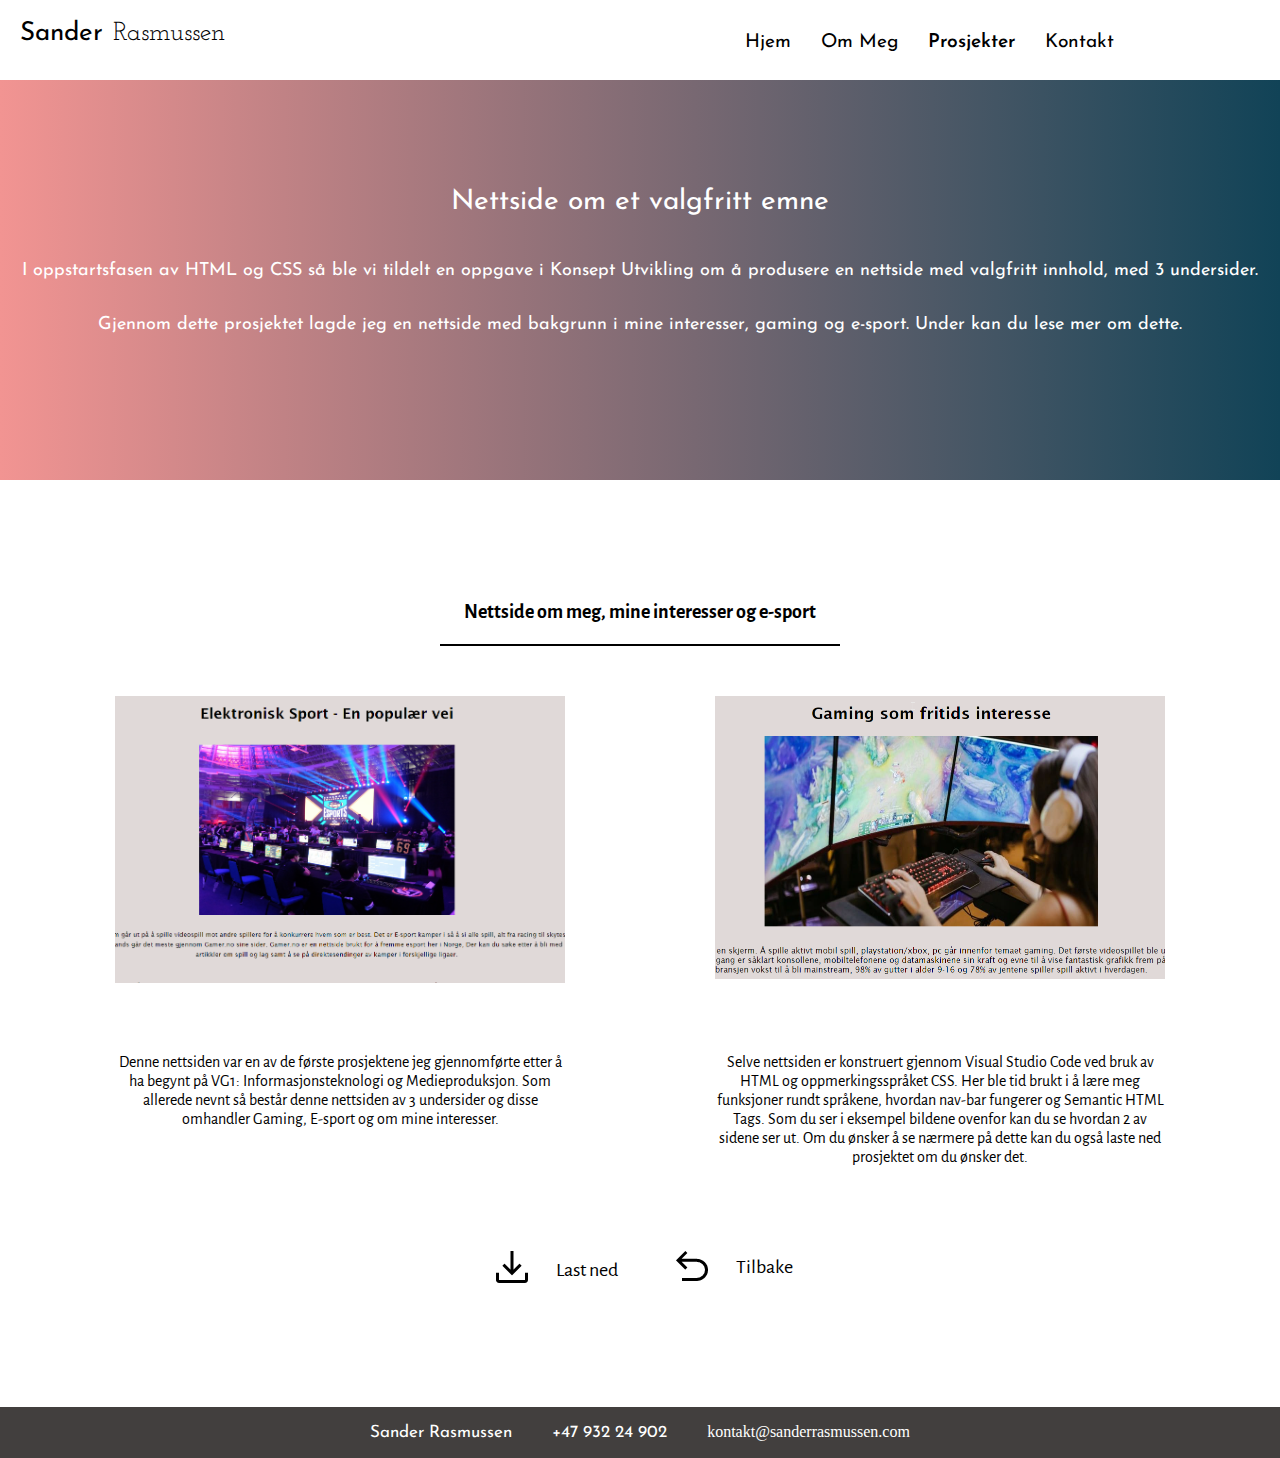
<file: Undersider/Project-undersider/Valgfri.html>
<!DOCTYPE html>
<html lang="en">
<head>
    <meta charset="UTF-8">
    <meta http-equiv="X-UA-Compatible" content="IE=edge">
    <meta name="viewport" content="width=device-width, initial-scale=1.0">
    <title>Valgfri Nettside - Sander Rasmussen</title>
    <link rel="preconnect" href="https://fonts.googleapis.com">
    <link rel="preconnect" href="https://fonts.gstatic.com" crossorigin>
    <link href="https://fonts.googleapis.com/css2?family=Josefin+Sans&display=swap" rel="stylesheet">
    <link href="https://fonts.googleapis.com/css2?family=Josefin+Slab&display=swap" rel="stylesheet">
    <link href="https://fonts.googleapis.com/css2?family=Alegreya+Sans&display=swap" rel="stylesheet">
    <link rel="stylesheet" href="/Undersider/Project-undersider/project-css/Valgfri.css">
</head>
<body>
    
    <header>
        <div class="logo">
            <div id="Sander">
                Sander
            </div>
            <div id="Rasmussen">
                Rasmussen
            </div>
        </div>

        <nav>
            <ul>
                <li><a href="/index.html">Hjem</a></li>
                <li><a href="/Undersider/About.html">Om Meg</a></li>
                <li><a class="active" href="/Undersider/Project.html">Prosjekter</a></li>
                <li><a href="/Undersider/Contact.html">Kontakt</a></li>
            </ul>
        </nav>
    </header>


    <section class="Bakgrunn-container">
        <div class="flex-container-bakgrunn">
            <div id="Bakgrunn-Overskrift">
                <p>
                    Nettside om et valgfritt emne
                </p>
            </div>
            <div>
                <p id="Bakgrunn-Innhold">
                  I oppstartsfasen av HTML og CSS så ble vi tildelt en oppgave i Konsept Utvikling om å produsere en nettside med valgfritt innhold, med 3 undersider.    
                </p>
            </div>
            <div>
                <p id="Bakgrunn-Innhold">
                    Gjennom dette prosjektet lagde jeg en nettside med bakgrunn i mine interesser, gaming og e-sport. Under kan du lese mer om dette.
                </p>
            </div>
        </div>
    </section>

    <section>
        <div class="container-overskrift">
            <div>
                <p id="Overskrift">
                    Nettside om meg, mine interesser og e-sport
                </p>
            </div>
            <div class="linje"></div>
        </div>

        <div class="bilde-container">
            <div><img src="/Bilder/Projects/Valgfri/Eksempel1.png" alt=""></div>
            <div><img src="/Bilder/Projects/Valgfri/Eksempel2.png" alt=""></div>
        </div>

        <div class="flex-container-tekst">
            <div>
                <p>
                    Denne nettsiden var en av de første prosjektene jeg gjennomførte etter å ha begynt på VG1: Informasjonsteknologi og Medieproduksjon. Som allerede nevnt så består denne nettsiden av 3 undersider og disse omhandler
                    Gaming, E-sport og om mine interesser.
                </p>
            </div>
            <div>
                <p>
                    Selve nettsiden er konstruert gjennom Visual Studio Code ved bruk av HTML og oppmerkingsspråket CSS. Her ble tid brukt i å lære meg funksjoner rundt språkene, hvordan nav-bar fungerer og Semantic HTML Tags. 
                    Som du ser i eksempel bildene ovenfor kan du se hvordan 2 av sidene ser ut. Om du ønsker å se nærmere på dette kan du også laste ned prosjektet om du ønsker det.
                </p>
            </div>
        </div>
    </section>


    <section>
        <div class="flex-container-viderekobling">
            <div class="Viderekobling-nedlastning">
                <div>
                    <a href="https://www.mediafire.com/folder/kpxno6jli1ddy/KonseptProgInnlevering" target="_blank"><img src="/Bilder/Projects/Valgfri/lastnedicon.png" alt=""></a>
                </div>
                <div>
                    <a href="https://www.mediafire.com/folder/kpxno6jli1ddy/KonseptProgInnlevering" target="_blank">
                        <p>Last ned</p>
                    </a>
                </div>
            </div>
        
            <div class="Viderekobling-Tilbake">
                <div>
                    <a href="/Undersider/Project.html"><img src="/Bilder/Projects/Valgfri/tilbake.png" alt=""></a>
                </div>
                <div>
                    <a href="/Undersider/Project.html"><p>
                        Tilbake
                    </p></a>
                </div>
            </div>
        </div>
    </section>

    <footer>
        <div>
            <div>
                <p>Sander Rasmussen</p>
            </div>
            <div>
                <p>+47 932 24 902</p>
            </div>
            <div>
                <a id="mailto" href="mailto:kontakt@sanderrasmussen.com"><p>kontakt@sanderrasmussen.com</p></a>
            </div>
        </div>
    </footer>
</body>
</html>
</file>
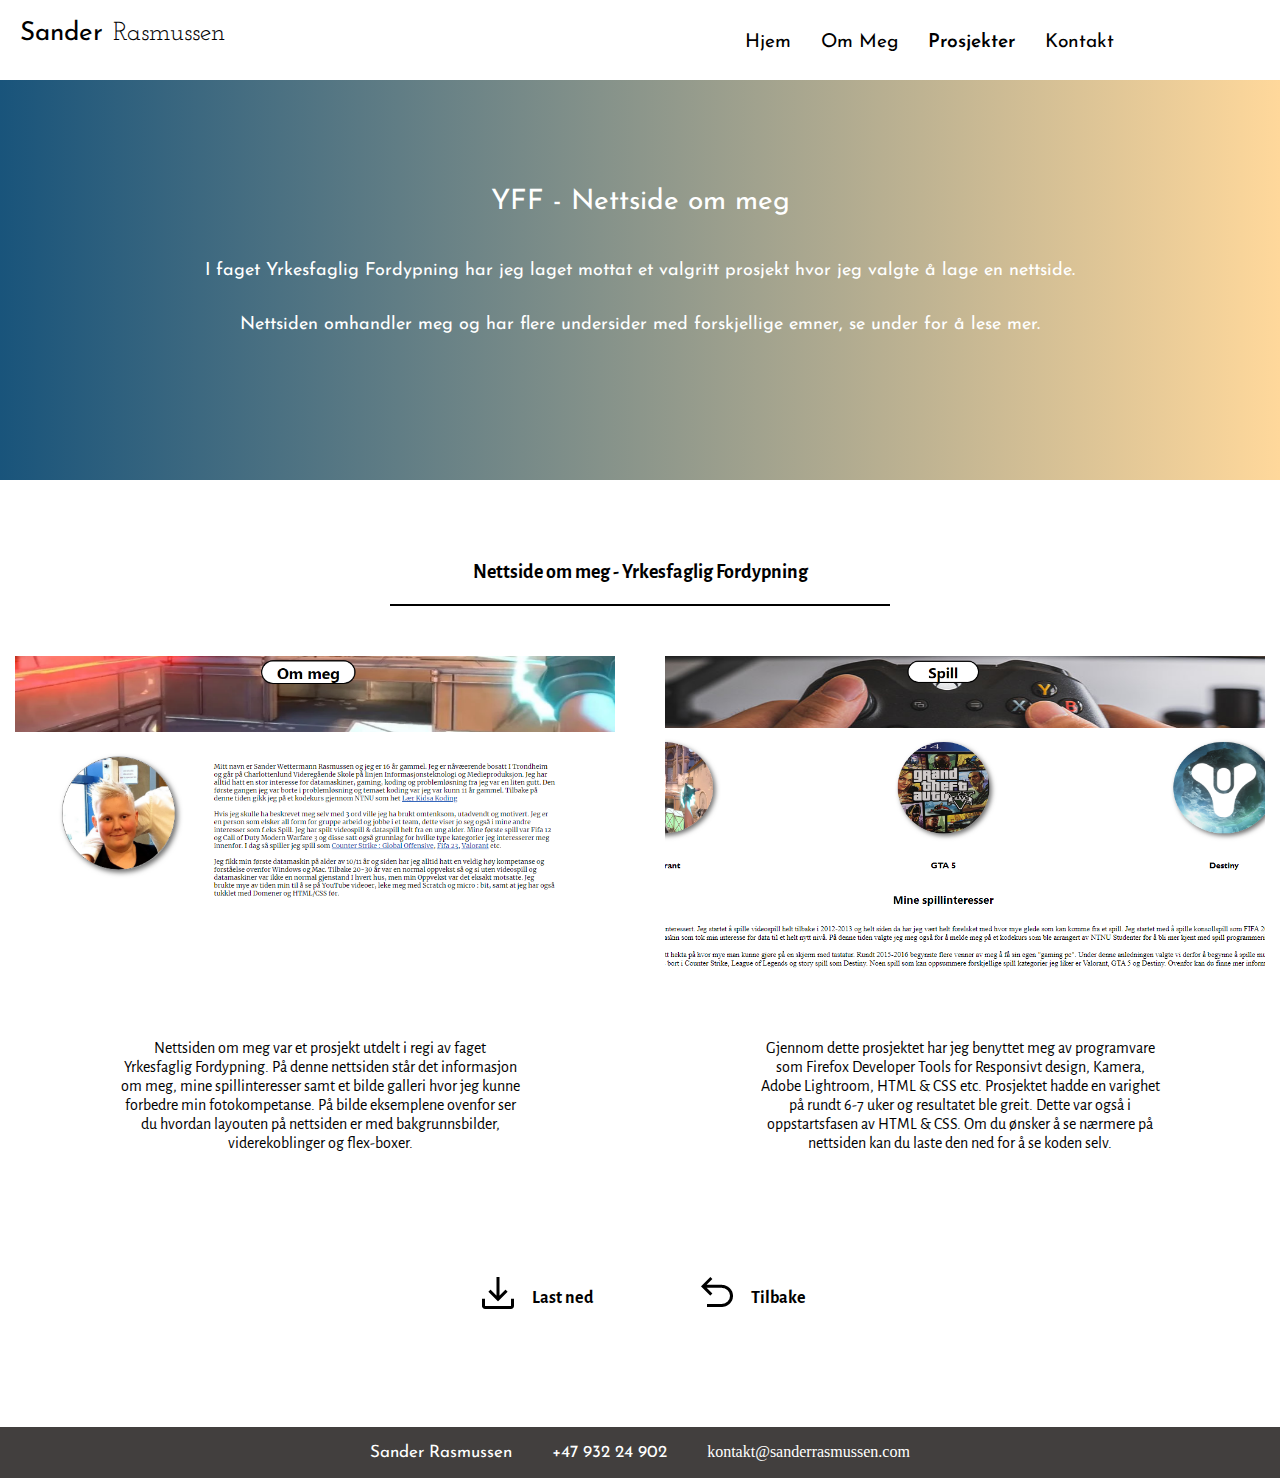
<file: Undersider/Project-undersider/YFF.html>
<!DOCTYPE html>
<html lang="en">
<head>
    <meta charset="UTF-8">
    <meta http-equiv="X-UA-Compatible" content="IE=edge">
    <meta name="viewport" content="width=device-width, initial-scale=1.0">
    <title>YFF - Sander Rasmussen</title>
    <link rel="preconnect" href="https://fonts.googleapis.com">
    <link rel="preconnect" href="https://fonts.gstatic.com" crossorigin>
    <link href="https://fonts.googleapis.com/css2?family=Josefin+Sans&display=swap" rel="stylesheet">
    <link href="https://fonts.googleapis.com/css2?family=Josefin+Slab&display=swap" rel="stylesheet">
    <link href="https://fonts.googleapis.com/css2?family=Alegreya+Sans&display=swap" rel="stylesheet">
    <link rel="stylesheet" href="/Undersider/Project-undersider/project-css/YFF.css">
</head>
<body>

    <header>
        <div class="logo">
            <div id="Sander">
                Sander
            </div>
            <div id="Rasmussen">
                Rasmussen
            </div>
        </div>

        <nav>
            <ul>
                <li><a href="/index.html">Hjem</a></li>
                <li><a href="/Undersider/About.html">Om Meg</a></li>
                <li><a class="active" href="/Undersider/Project.html">Prosjekter</a></li>
                <li><a href="/Undersider/Contact.html">Kontakt</a></li>
            </ul>
        </nav>
    </header>

    <section class="Bakgrunn-container">
        <div class="flex-container-bakgrunn">
            <div id="Bakgrunn-Overskrift">
                <p>
                    YFF - Nettside om meg
                </p>
            </div>
            <div>
                <p id="Bakgrunn-Innhold">
                    I faget Yrkesfaglig Fordypning har jeg laget mottat et valgritt prosjekt hvor jeg valgte å lage en nettside.
                </p>
            </div>
            <div>
                <p id="Bakgrunn-Innhold">
                    Nettsiden omhandler meg og har flere undersider med forskjellige emner, se under for å lese mer.
                </p>
            </div>
        </div>
    </section>

    <section>
        <div class="flex-container-overskrift">
            <div>
                <p id="Overskrift">
                    Nettside om meg - Yrkesfaglig Fordypning
                </p>
            </div>
            <div class="linje"></div>
        </div>

        <div class="flex-container-bilder">
            <div><img src="/Bilder/Projects/YFF/Eksempel 1.png" alt=""></div>
            <div><img src="/Bilder/Projects/YFF/Eksempel 2.png" alt=""></div>
        </div>

        <div class="flex-container-tekst">
            <div>
                <p>
                    Nettsiden om meg var et prosjekt utdelt i regi av faget Yrkesfaglig Fordypning. På denne nettsiden står det informasjon om meg, mine spillinteresser samt et bilde galleri hvor jeg kunne forbedre min fotokompetanse.
                    På bilde eksemplene ovenfor ser du hvordan layouten på nettsiden er med bakgrunnsbilder, viderekoblinger og flex-boxer. 
                </p>
            </div>
            <div>
                <p>
                    Gjennom dette prosjektet har jeg benyttet meg av programvare som Firefox Developer Tools for Responsivt design, Kamera, Adobe Lightroom, HTML & CSS etc. Prosjektet hadde en varighet på rundt 6-7 uker og resultatet ble greit.
                    Dette var også i oppstartsfasen av HTML & CSS. Om du ønsker å se nærmere på nettsiden kan du laste den ned for å se koden selv. 
                </p>
            </div>
        </div>
    </section>
    
    <section>
        <div class="flex-container-viderekobling">
            <div class="Viderekobling-nedlastning">
                <div>
                    <a href="https://www.mediafire.com/folder/bs3mhhdkp650j/HTMLoving" target="_blank"><img src="/Bilder/Projects/Valgfri/lastnedicon.png" alt=""></a>
                </div>
                <div>
                    <a href="https://www.mediafire.com/folder/bs3mhhdkp650j/HTMLoving" target="_blank">
                        <p>Last ned</p>
                    </a>
                </div>
            </div>
            <div class="Viderekobling-Tilbake">
                <div>
                    <a href="/Undersider/Project.html"><img src="/Bilder/Projects/Valgfri/tilbake.png" alt=""></a>
                </div>
                <div>
                    <a href="/Undersider/Project.html"><p>
                        Tilbake
                    </p></a>
                </div>
            </div>
        </div>
    </section>



    <footer>
        <div>
            <div>
                <p>Sander Rasmussen</p>
            </div>
            <div>
                <p>+47 932 24 902</p>
            </div>
            <div>
                <a id="mailto" href="mailto:kontakt@sanderrasmussen.com"><p>kontakt@sanderrasmussen.com</p></a>
            </div>
        </div>
    </footer>
    
</body>
</html>
</file>
<file: style.css>
body {
    margin: 0;
    padding: 0;
    overflow-x: hidden;
}

header {
    margin-top: 20px;
    width: 100%;
    height: 30px;
}

/* Logo / Venstre Hjørne */
.logo {
    display: flex;
    flex-direction: row;
    gap: 10px;
    margin-left: 20px;
}

#Sander {
    font-family: 'Josefin Sans', sans-serif;
    font-size: 26px;
}

#Rasmussen {
    font-family: 'Josefin Slab', sans-serif;
    font-size: 26px;
}


/* Navbar */

ul {
    list-style: none;
    display: flex;
    gap: 30px;
    justify-content: flex-end;
    flex-wrap: wrap;
    position: relative;
    right: 13%;
    bottom: 30px;
}

li {
    font-family: 'Josefin Sans', sans-serif;
    font-size: 1.2rem;
}

li > a {
    color: black;
    text-decoration: none;
}

li > a:hover {
    text-decoration: underline;
    font-weight: bold;
    cursor: pointer;
}

.active {
    font-weight: 600;
}

/* Bildeseksjon */

.bilde-section {
    margin-left: -8px;
}

.bilde-container {
    height: 500px;
    width: 100%;
    background: #ff4b1f;
    background: -webkit-linear-gradient(to right, #1fddff, #ff4b1f);
    background: linear-gradient(to right, #1fddff, #ff4b1f);     
}

.bilde-tekst {
    text-align: center;
    position: relative;
    top: 20%;
    color: white;
    font-family: 'Josefin Sans', sans-serif;
    font-size: 34px;
}

.btn-lesom {
    display: flex;
    justify-content: center;
}

#btn-tekst {
    text-align: center;
    font-size: 18px;
    color: white;
    position: relative;
    font-family: 'Josefin Sans', sans-serif;
    top: 80px;
    line-height: 25px;
}

#btn-klikk {
    font-size: 18px;
    font-family: 'Josefin Sans', sans-serif;
    width: 130px;
    height: 30px;
    border-radius: 20px 20px 20px 20px;
    line-height: 33px;
    background-color: lightskyblue;
    text-align: center;
}

.button {
    display: flex;
    justify-content: center;
    position: relative;
    top: 100px;
}

#btn-klikk > a {
    text-decoration: none;
    color: white;
}

#btn-klikk > a:hover {
    text-decoration: underline;
    cursor: pointer;
}

.sosiale-medier {
    display: flex;
    flex-direction: row;
    justify-content: center;
    gap: 20px;
    position: relative;
    top: 26%;
}

/* Informasjons seksjon - Tekstbokser etc. */

.innhold-section {
    margin-top: 60px;
}

.tekst-container {
    display: flex;
    flex-direction: row;
    justify-content: center;
    gap: 20px;
    text-align: center;
}

.tekst-container > div {
    width: 30%;
}

.tekst-container p {
    font-size: 16px;
    font-family: 'Alegreya Sans'    ;
}

/* Tekst-container 2 */

.tekst-container2 {
    margin-top: 40px;
    display: flex;
    justify-content: center;
    flex-direction: row;
    text-align: center;
    gap: 35px;
    line-height: 22.5px;
}

.tekst-container2 > div {
    width: 30%;
}

.tekst-container2 p {
    font-size: 16px;
    font-family: 'Alegreya Sans', sans-serif;
}

/* Kompetansebilder */

.ferdigheter-container {
    margin-top: 30px;
    margin-bottom: 60px;
    display: flex;
    justify-content: center;
    flex-direction: row;
    gap: 60px;
    height: 200px;
}

.ferdigheter-container > div > img {
    position: relative;
    top: 29%;
}

#Windows {
    position: relative;
    top: 45%;
}

#Adobe {
    position: relative;
    top: 35%;
}

#HtmlCSS {
    position: relative;
    top: 18%;
}

/* Footer - Kontaktinformasjon */

footer {
    background: #423f3e; 
}

footer > div {
    display: flex;
    flex-direction: row;
    justify-content: center;
    gap: 40px;
}

footer > div > div > p {
    color: white;
    font-family: 'Josefin Sans', sans-serif;
    font-size: 17px;
}

#mailto {
    color: white;
    text-decoration: none;
}

#mailto:hover {
    text-decoration: underline;
    font-weight: 600;
}
</file>
<file: stylesheet/about.css>
body {
    margin: 0;
    padding: 0;
    overflow-x: hidden;
}


/* Header, Logo og Nav*/

header {
    margin-top: 20px;
    width: 100%;
    height: 30px;
    margin-bottom: 30px;
}

.logo {
    display: flex;
    flex-direction: row;
    gap: 10px;
    margin-left: 20px;
}

#Sander {
    font-family: 'Josefin Sans', sans-serif;
    font-size: 26px;
}

#Rasmussen {
    font-family: 'Josefin Slab', sans-serif;
    font-size: 26px;
}

ul {
    display: flex;
    flex-wrap: wrap;
    flex-direction: row;
    justify-content: flex-end;
    position: relative;
    list-style: none;
    gap: 30px;
    right: 13%;
    bottom: 30px;
}

li {
    font-family: 'Josefin Sans', sans-serif;
    font-size: 1.2rem;
}

li > a {
    color: black;
    text-decoration: none;
}

li > a:hover {
    text-decoration: underline;
    font-weight: bold;
    cursor: pointer;
}

.active {
    font-weight: 600;
}


/* Bakgrunnsbilde Section */

.tekst-container {
    height: 400px;
    background-color: #066398;
    background-image: linear-gradient(225deg, #066398 0%, #4abdae 100%);    
    display: flex;
    align-items: center;
    flex-direction: column;
    gap: 30px;
}

#Bilde-Overskrift {
    font-family: 'Josefin Sans', sans-serif;
    font-size: 28px;
    position: relative;
    top: 10%;
    color: white;
}

#Bilde-innhold {
    font-family: 'Josefin Sans', sans-serif;
    font-size: 18px;
    color: white;
    position: relative;
    top: 12%;
}

/* Buttons på Bildet. (Viderekoblinger)*/

.buttons {
    display: flex;
    flex-direction: row;
    gap: 30px;
    justify-content: center;
    margin-top: -80px;
}

.btn-ferdigheter {
    background-color: lightskyblue;
    width: 8%;
    text-align: center;
    border-radius: 20px 20px 20px 20px;
    color: white;
    position: relative;
    bottom: 130px;
}

.btn-erfaringer {
    background-color: lightskyblue;
    width: 8%;
    text-align: center;
    border-radius: 20px 20px 20px 20px;
    color: white;
    position: relative;
    bottom: 130px;
}

.btn-erfaringer > a, .btn-ferdigheter > a {
    text-decoration: none;
    color: white;
    font-family: 'Josefin Sans', sans-serif;
}


.btn-erfaringer > a:hover, .btn-ferdigheter > a:hover {
    text-decoration: underline;
    cursor: pointer;
    font-weight: 600;
}

/* Flex-container / IMG og Paragrafer */

.flex-container {
    margin-top: 100px;
    margin-bottom: 100px;
    display: flex;
    flex-direction: row;
    flex-wrap: wrap;
    justify-content: center;
    gap: 60px;
}

.Tekst-boks {
    font-size: 15px;
    font-family: 'Alegreya Sans', sans-serif;
    width: 430px;
    text-align: center;
}

#Sander_Portrett {
    border-radius: 80%;
}

.flex-container2 {
    display: flex;
    flex-direction: row;
    justify-content: center;
    flex-wrap: wrap;
    gap: 80px;
}


/* Footer - Kontaktinformasjon */

footer {
    margin-top: 100px;
    background: #423f3e; 
}

footer > div {
    display: flex;
    flex-direction: row;
    justify-content: center;
    gap: 40px;
}

footer > div > div > p {
    color: white;
    font-family: 'Josefin Sans', sans-serif;
    font-size: 17px;
}

#mailto {
    color: white;
    text-decoration: none;
}

#mailto:hover {
    text-decoration: underline;
    font-weight: 600;
}
</file>
<file: stylesheet/contact.css>
body {
    margin: 0;
    padding: 0;
    overflow-x: hidden;
}

/* Header, Logo og Nav*/

header {
    margin-top: 20px;
    width: 100%;
    height: 30px;
    margin-bottom: 30px;
}

.logo {
    display: flex;
    flex-direction: row;
    gap: 10px;
    margin-left: 20px;
}

#Sander {
    font-family: 'Josefin Sans', sans-serif;
    font-size: 26px;
}

#Rasmussen {
    font-family: 'Josefin Slab', sans-serif;
    font-size: 26px;
}

ul {
    display: flex;
    flex-wrap: wrap;
    flex-direction: row;
    justify-content: flex-end;
    position: relative;
    list-style: none;
    gap: 30px;
    right: 13%;
    bottom: 30px;
}

li {
    font-family: 'Josefin Sans', sans-serif;
    font-size: 1.2rem;
}

li > a {
    color: black;
    text-decoration: none;
}

li > a:hover {
    text-decoration: underline;
    font-weight: bold;
    cursor: pointer;
}

.active {
    font-weight: 600;
}

/* Bakgrunn / Overskrifter + Innhold */

.Bakgrunn-container{
    width: 100%;
    height: 400px;
    background-color: #2a93ff;
    background-image: linear-gradient(328deg, #2a93ff 0%, #b97aec 50%, #f04242 100%);
}

.flex-container-bakgrunn {
    display: flex;
    flex-direction: column;
    align-items: center;
    position: relative;
    top: 80px;
}

#Bakgrunn-Overskrift {
    font-family: 'Josefin Sans', sans-serif;
    font-size: 28px;
    color: white;
}

#Bakgrunn-Innhold {
    font-family: 'Josefin Sans', sans-serif;
    font-size: 18px;
    color: white;
}

/* Kontakt tekst */

.flex-container-Overskrift {
    margin-top: 100px;
    display: flex;
    flex-direction: column;
    align-items: center;
}

.flex-container-Overskrift p {
    font-size: 20px;
    font-family: 'Alegreya Sans', sans-serif;
    font-weight: 600;
}

.linje {
    width: 300px;
    height: 2px;
    background-color: black;
}

.flex-container-tekst {
    margin-top: 20px;
    display: flex;
    justify-content: center;
}

.flex-container-tekst div {
    width: 590px;
    text-align: center;
    font-family: 'Alegreya Sans', sans-serif;
}

/* Kontakt bilder + tekst */

.Mail img, .Telefon img, .LinkedIn img, .Discord img {
    width: 50px;
}

.Mail, .Telefon, .LinkedIn, .Discord {
    display: flex;
    flex-direction: row;
    gap: 20px;
    font-family: 'Alegreya Sans', sans-serif;
}

.flex-container-viderekoblinger  {
    margin-top: 60px;
    display: flex;
    flex-direction: row;
    justify-content: center;
    gap: 60px;
}

.Mail a, .Telefon p, .LinkedIn a, .Discord p {
    color: black;
    text-decoration: none;
}

.Mail a:hover, .LinkedIn a:hover {
    text-decoration: underline;
    font-weight: 600;
}


/* Footer - Kontaktinformasjon */

footer {
    margin-top: 160px;
    background: #423f3e; 
}

footer > div {
    display: flex;
    flex-direction: row;
    justify-content: center;
    gap: 40px;
}

footer > div > div > p {
    color: white;
    font-family: 'Josefin Sans', sans-serif;
    font-size: 17px;
}

#mailto {
    color: white;
    text-decoration: none;
}

#mailto:hover {
    text-decoration: underline;
    font-weight: 600;
}
</file>
<file: stylesheet/projects.css>
body {
    margin: 0;
    padding: 0;
    overflow-x: hidden;
}



/* Header, Logo og Nav*/

header {
    margin-top: 20px;
    width: 100%;
    height: 30px;
    margin-bottom: 30px;
}

.logo {
    display: flex;
    flex-direction: row;
    gap: 10px;
    margin-left: 20px;
}

#Sander {
    font-family: 'Josefin Sans', sans-serif;
    font-size: 26px;
}

#Rasmussen {
    font-family: 'Josefin Slab', sans-serif;
    font-size: 26px;
}

ul {
    display: flex;
    flex-wrap: wrap;
    flex-direction: row;
    justify-content: flex-end;
    position: relative;
    list-style: none;
    gap: 30px;
    right: 13%;
    bottom: 30px;
}

li {
    font-family: 'Josefin Sans', sans-serif;
    font-size: 1.2rem;
}

li > a {
    color: black;
    text-decoration: none;
}

li > a:hover {
    text-decoration: underline;
    font-weight: bold;
    cursor: pointer;
}

.active {
    font-weight: 600;
}

/* Bakgrunn / Overskrifter + Innhold */

.Bakgrunn-container{
    width: 100%;
    height: 400px;
    background-color: #21D4FD;
    background-image: linear-gradient(19deg, #21D4FD 0%, #B721FF 100%);
}

.flex-container-bakgrunn {
    display: flex;
    flex-direction: column;
    align-items: center;
    position: relative;
    top: 80px;
}

#Bakgrunn-Overskrift {
    font-family: 'Josefin Sans', sans-serif;
    font-size: 28px;
    color: white;
}

#Bakgrunn-Innhold {
    font-family: 'Josefin Sans', sans-serif;
    font-size: 18px;
    color: white;
}

/* Medieprosjekter */

.linje {
    height: 1px;
    background-color: black;
    width: 500px;
}

.linje-3 {
    background-color: #0093E9;
    background-image: linear-gradient(160deg, #0093E9 0%, #80D0C7 100%);
    width: 300px;
    height: 32px;
    border-radius: 0 0 4% 4%;

}

.MedieProsjekt-bokser {
    display: flex;
    justify-content: center;
    gap: 150px;
    position: relative;
    top: -30px;
}

.flex-container-overskrift-media {
    margin-top: 60px;
    display: flex;
    flex-direction: column;
    align-items: center;
}

.TemaOverskrift {
    font-family: 'Josefin Sans', sans-serif;
    font-size: 23px;
}

.flex-container-prosjekter {
    margin-top: 50px;
    display: flex;
    flex-direction: row;
    justify-content: center;
    gap: 150px;
}

.flex-container-prosjekter img {
    border-radius: 4% 4% 0 0;
}

.MedieProsjektTekst {
    display: flex;
    flex-direction: row;
    justify-content: center;
    gap: 270px;
}

.MedieProsjektTekst p {
    font-family: 'Josefin Sans', sans-serif;
    color: white;
    font-size: 15px;
}

#StumfilmTekst {
    position: relative;
    top: -67px;
    right: -16px;
}

#FotostoryTekst {
    position: relative;
    top: -67px;
    right: -9px;
}

.MedieProsjektTekst a {
    text-decoration: none;
    color: black;
}

.MedieProsjektTekst a:hover {
    text-decoration: underline;
    cursor: pointer;
}

/* IT-Utvikling Prosjekter */

.flex-container-prosjekter2 {
    display: flex;
    flex-direction: row;
    gap: 150px;
    margin-top: 60px;
    justify-content: center;
}

.ITProsjekt-bokser {
    display: flex;
    justify-content: center;
    gap: 150px;
    position: relative;
    top: -30px;
}

.flex-container-prosjekter2 img {
    border-radius: 4% 4% 0 0;
}

.ITProsjekt-Tekst {
    display: flex;
    flex-direction: row;
    justify-content: center;
    gap: 250px;
}

#ValgfriTekst {
    position: relative;
    top: -70px;
    left: -50px;
    color: white;
    font-family: 'Josefin Sans', sans-serif;
}

#YFFTekst {
    position: relative;
    top: -70px;
    left: -7px;
    color: white;
    font-family: 'Josefin Sans', sans-serif;
}

.ITProsjekt-Tekst a {
    text-decoration: none;
    color: white;
}

.ITProsjekt-Tekst a:hover {
    cursor: pointer;
    text-decoration: underline;
}


/* Footer - Kontaktinformasjon */

footer {
    margin-top: 100px;
    background: #423f3e; 
}

footer > div {
    display: flex;
    flex-direction: row;
    justify-content: center;
    gap: 40px;
}

footer > div > div > p {
    color: white;
    font-family: 'Josefin Sans', sans-serif;
    font-size: 17px;
}

#mailto {
    color: white;
    text-decoration: none;
}

#mailto:hover {
    text-decoration: underline;
    font-weight: 600;
}
</file>
<file: Undersider/About-undersider/About-css/erfaringer.css>
body {
    margin: 0;
    padding: 0;
    overflow-x: hidden;
}


/* Header, Logo og Nav*/

header {
    margin-top: 20px;
    width: 100%;
    height: 30px;
    margin-bottom: 30px;
}

.logo {
    display: flex;
    flex-direction: row;
    gap: 10px;
    margin-left: 20px;
}

#Sander {
    font-family: 'Josefin Sans', sans-serif;
    font-size: 26px;
}

#Rasmussen {
    font-family: 'Josefin Slab', sans-serif;
    font-size: 26px;
}

ul {
    display: flex;
    flex-wrap: wrap;
    flex-direction: row;
    justify-content: flex-end;
    position: relative;
    list-style: none;
    gap: 30px;
    right: 13%;
    bottom: 30px;
}

li {
    font-family: 'Josefin Sans', sans-serif;
    font-size: 1.2rem;
}

li > a {
    color: black;
    text-decoration: none;
}

li > a:hover {
    text-decoration: underline;
    font-weight: bold;
    cursor: pointer;
}

.active {
    font-weight: 600;
}

/* Bakgrunn, Overskrift + Innhold */

.Bakgrunn {
    background: #2F7336;
    background: -webkit-linear-gradient(to right, #AA3A38, #2F7336);
    background: linear-gradient(to right, #AA3A38, #2F7336);   
    width: 100%;
    height: 380px;
}

.bakgrunn-flex-container {
    display: flex;
    flex-direction: column;
    align-items: center;
    position: relative;
    top: 70px;
}

#Bakgrunn-Overskrift {
    font-family: 'Josefin Sans', sans-serif;
    font-size: 28px;
    color: white;
}

#Bakgrunn-Innhold {
    font-family: 'Josefin Sans';
    font-size: 18px;
    color: white;
}

/* Innstilling / Første paragraf */

.OverskriftInnstilling {
    margin-top: 100px;
    text-align: center;
    font-family: 'Alegreya Sans', sans-serif;
    font-weight: 600;
    font-size: 18px;
}

.linje {
    display: flex;
    justify-content: center;
    margin-bottom: 30px;
}

.linje > div {
    width: 350px;
    height: 2px;
    background-color: black;
}

.InnholdInnstilling {
    display: flex;
    justify-content: center;
    text-align: center;
}

.InnholdInnstilling p {
    width: 730px;
    font-family: 'Alegreya Sans', sans-serif;
}

/* Firma - Erfaringer */

.flex-container-bilder {
    display: flex;
    flex-wrap: wrap;
    flex-direction: row;
    justify-content: center;
    gap: 150px;
    margin-top: 60px;
}

.flex-container-bildeogtekst {
    display: flex;
    flex-direction: column;
    text-align: center;
}

#buvik {
    position: relative;
    left: -40px;
}

#Overskrift {
    font-weight: 600;
}

.flex-container-bildeogtekst p {
    margin-top: 30px;
    width: 470px;
    font-family: 'Alegreya Sans', sans-serif;
}

.flex-container-bildeogtekst a {
    text-decoration: none;
    color: black;
}

.flex-container-bildeogtekst a:hover {
    cursor: pointer;
    text-decoration: underline;
}

/* Tilbake knapp */

.flex-container-viderekobling {
    margin-top: 100px;
    display: flex;
    flex-direction: row;
    justify-content: center;
    gap: 10px;
}

.flex-container-viderekobling a {
    text-decoration: none;
    color: black;
}

.flex-container-viderekobling a:hover {
    text-decoration: underline;
    font-weight: 600;
    cursor: pointer;
}

.flex-container-viderekobling p {
    font-family: 'Alegreya Sans', sans-serif;
    font-size: 18px;
    position: relative;
    top: -3px;
}


/* Footer - Kontaktinformasjon */

footer {
    margin-top: 100px;
    background: #423f3e;
}

footer > div {
    display: flex;
    flex-direction: row;
    justify-content: center;
    gap: 40px;
}

footer > div > div > p {
    color: white;
    font-family: 'Josefin Sans', sans-serif;
    font-size: 17px;
}

#mailto {
    color: white;
    text-decoration: none;
}

#mailto:hover {
    text-decoration: underline;
    font-weight: 600;
}
</file>
<file: Undersider/About-undersider/About-css/ferdigheter.css>
body {
    margin: 0;
    padding: 0;
    overflow-x: hidden;
}


/* Header, Logo og Nav*/

header {
    margin-top: 20px;
    width: 100%;
    height: 30px;
    margin-bottom: 30px;
}

.logo {
    display: flex;
    flex-direction: row;
    gap: 10px;
    margin-left: 20px;
}

#Sander {
    font-family: 'Josefin Sans', sans-serif;
    font-size: 26px;
}

#Rasmussen {
    font-family: 'Josefin Slab', sans-serif;
    font-size: 26px;
}

ul {
    display: flex;
    flex-wrap: wrap;
    flex-direction: row;
    justify-content: flex-end;
    position: relative;
    list-style: none;
    gap: 30px;
    right: 13%;
    bottom: 30px;
}

li {
    font-family: 'Josefin Sans', sans-serif;
    font-size: 1.2rem;
}

li > a {
    color: black;
    text-decoration: none;
}

li > a:hover {
    text-decoration: underline;
    font-weight: bold;
    cursor: pointer;
}

.active {
    font-weight: 600;
}

/* Bakgrunn, Overskrift + Innhold */

.Bakgrunn {
    background-image: linear-gradient(to right top, #051937, #004d7a, #008793, #00bf72, #a8eb12);    width: 100%;
    height: 380px;
}

.bakgrunn-flex-container {
    display: flex;
    flex-direction: column;
    align-items: center;
    position: relative;
    top: 70px;
}

#Bakgrunn-Overskrift {
    font-family: 'Josefin Sans', sans-serif;
    font-size: 28px;
    color: white;
}

#Bakgrunn-Innhold {
    font-family: 'Josefin Sans';
    font-size: 18px;
    color: white;
}


/* OS - Bilder + Tekstinnhold */

.TemaOverskrift {
    font-family: 'Alegreya Sans', sans-serif;
    font-weight: 600;
    font-size: 18px;
    margin-top: 100px;
    display: flex;
    justify-content: center;
}

.OS-Linje {
    width: 690px;
    height: 2px;
    background-color: black;
}

.flex-container-OSWindows {
    margin-top: 45px;
    display: flex;
    flex-direction: row;
    justify-content: center;
    gap: 28px;
    position: relative;
    left: -370px;
}

.flex-container-OSMac {
    display: flex;
    flex-direction: row;
    justify-content: center;
    gap: 28px;
    position: relative;
    top: -56px;
    right: -160px;

}

.flex-container-OSWindows img, .flex-container-OSMac img, .flex-container-HTML img, .flex-container-CSS img {
    height: 50px;
    width: 50px;
}

.flex-container-OSWindows p, .flex-container-OSMac p, .flex-container-HTML p, .flex-container-CSS p {
    font-family: 'Alegreya Sans', sans-serif;
    font-weight: 600;
    font-size: 18px;
}

.flex-container-OSKompetanseTekst, .flex-container-ApplikasjonerTekst {
    display: flex;
    flex-direction: row;
    justify-content: center;
    position: relative;
    top: -50px;
    gap: 200px;
}

.flex-container-OSKompetanseTekst div, .flex-container-ApplikasjonerTekst div, .flex-container-ProgrammeringTekst div {
    width: 350px;
}

.flex-container-OSKompetanseTekst p, .flex-container-ApplikasjonerTekst p, .flex-container-ProgrammeringTekst p {
    font-family: 'Alegreya Sans', sans-serif;
    font-size: 15px;
}

/* Applikasjoner - Bilder + Innhold */

.Applikasjon-linje {
    width: 690px;
    height: 2px;
    background-color: black;
    margin-bottom: 40px;
}

.flex-container-Adobe {
    display: flex;
    flex-direction: row;
    gap: 28px;
    position: relative;
    justify-content: center;
    left: -358px;
}

.flex-container-Office365 {
    display: flex;
    flex-direction: row;
    justify-content: center;
    gap: 28px;
    position: relative;
    top: -56px;
    right: -230px;
}

.flex-container-Adobe p, .flex-container-Office365 p {
    font-family: 'Alegreya Sans', sans-serif;
    font-weight: 600;
    font-size: 18px;
}

.flex-container-Adobe img, .flex-container-Office365 img {
    width: 50px;
    height: 57px;
}

/* Programmering Seksjon - Bilde + Innhold */

.linje {
    display: flex;
    justify-content: center;
}

.Programmering-linje {
    width: 690px;
    height: 2px;
    background-color: black;
}

.flex-container-HTML {
    margin-top: 45px;
    position: relative;
    justify-content: center;
    display: flex;
    flex-direction: row;
    gap: 28px;
    left: -400px;
}

.flex-container-CSS {
    margin-top: 45px;
    position: relative;
    top: -100px;
    right: -150px;
    display: flex;
    flex-direction: row;
    justify-content: center;
    gap: 28px;
}

.flex-container-ProgrammeringTekst {
    display: flex;
    flex-direction: row;
    position: relative;
    justify-content: center;
    top: -80px;
    gap: 202px;
}


/* Tilbake knapp */

.flex-container-viderekobling {
    display: flex;
    flex-direction: row;
    justify-content: center;
    gap: 10px;
}

.flex-container-viderekobling a {
    text-decoration: none;
    color: black;
}

.flex-container-viderekobling a:hover {
    text-decoration: underline;
    font-weight: 600;
    cursor: pointer;
}

.flex-container-viderekobling p {
    font-family: 'Alegreya Sans', sans-serif;
    font-size: 18px;
    position: relative;
    top: -3px;
}


/* Footer - Kontaktinformasjon */

footer {
    margin-top: 0px;
    background: #423f3e;
    position: relative;
    top: 100px; 
}

footer > div {
    display: flex;
    flex-direction: row;
    justify-content: center;
    gap: 40px;
}

footer > div > div > p {
    color: white;
    font-family: 'Josefin Sans', sans-serif;
    font-size: 17px;
}

#mailto {
    color: white;
    text-decoration: none;
}

#mailto:hover {
    text-decoration: underline;
    font-weight: 600;
}
</file>
<file: Undersider/Project-undersider/project-css/stumfilm.css>
body {
    margin: 0;
    padding: 0;
    overflow-x: hidden;
}

header {
    margin-top: 20px;
    width: 100%;
    height: 30px;
}



/* Navbar */

ul {
    list-style: none;
    display: flex;
    gap: 30px;
    justify-content: flex-end;
    flex-wrap: wrap;
    position: relative;
    right: 13%;
    bottom: 30px;
}

li {
    font-family: 'Josefin Sans', sans-serif;
    font-size: 1.2rem;
}

li > a {
    color: black;
    text-decoration: none;
}

li > a:hover {
    text-decoration: underline;
    font-weight: bold;
    cursor: pointer;
}

.active {
    font-weight: 600;
}

/* Logo / Venstre Hjørne */
.logo {
    display: flex;
    flex-direction: row;
    gap: 10px;
    margin-left: 20px;
}

#Sander {
    font-family: 'Josefin Sans', sans-serif;
    font-size: 26px;
}

#Rasmussen {
    font-family: 'Josefin Slab', sans-serif;
    font-size: 26px;
}

/* Bakgrunn - Seksjon */

.Bakgrunn {
    margin-top: 30px;
    background-color: #2143f2;
    background-image: linear-gradient(248deg, #2143f2 13%, #e82bde 55%, #f09f11 90%);       
    width: 100%;
    height: 350px;
}

.Bakgrunn-flex-container {
    display: flex;
    flex-direction: column;
    align-items: center;
    position: relative;
    top: 80px;
}

#Bakgrunn-Overskrift {
    font-family: 'Josefin Sans', sans-serif;
    font-size: 28px;
    color: white;
}

#Bakgrunn-Innhold {
    font-family: 'Josefin Sans', sans-serif;
    font-size: 18px;
    color: white;
}

/* Mediaplayer / Youtube video*/

.Video-container {
    margin-top: 60px;
    gap: 20px;
    display: flex;
    flex-direction: column;
    align-items: center;
}

.linje {
    width: 300px;
    height: 1px;
    background-color: black;
    position: relative;
    top: -20px;
}

.Video-container > div > p {
    font-family: 'Josefin Sans', sans-serif;
    font-weight: 600;
    font-size: 23px;
}

/* Tekstbokser */

.flex-container-tekst {
    margin-top: 30px;
    display: flex;
    flex-direction: row;
    justify-content: center;
    gap: 150px;
    text-align: center;
}

.flex-container-tekst div {
    width: 400px;
}

.flex-container-tekst p {
    font-family: 'Alegreya Sans', sans-serif;
}



/* Tilbake knapp */

.flex-container-viderekobling {
    margin-top: 100px;
    display: flex;
    flex-direction: row;
    justify-content: center;
    gap: 10px;
}

.flex-container-viderekobling a {
    text-decoration: none;
    color: black;
}

.flex-container-viderekobling a:hover {
    text-decoration: underline;
    font-weight: 600;
    cursor: pointer;
}

.flex-container-viderekobling p {
    font-family: 'Alegreya Sans', sans-serif;
    font-size: 18px;
    position: relative;
    top: -3px;
}


/* Footer - Kontaktinformasjon */

footer {
    margin-top: 100px;
    background: #423f3e; 
}

footer > div {
    display: flex;
    flex-direction: row;
    justify-content: center;
    gap: 40px;
}

footer > div > div > p {
    color: white;
    font-family: 'Josefin Sans', sans-serif;
    font-size: 17px;
}

#mailto {
    color: white;
    text-decoration: none;
}

#mailto:hover {
    text-decoration: underline;
    font-weight: 600;
}
</file>
<file: Undersider/Project-undersider/project-css/Valgfri.css>
body {
    margin: 0;
    padding: 0;
    overflow-x: hidden;
}



/* Header, Logo og Nav*/

header {
    margin-top: 20px;
    width: 100%;
    height: 30px;
    margin-bottom: 30px;
}

.logo {
    display: flex;
    flex-direction: row;
    gap: 10px;
    margin-left: 20px;
}

#Sander {
    font-family: 'Josefin Sans', sans-serif;
    font-size: 26px;
}

#Rasmussen {
    font-family: 'Josefin Slab', sans-serif;
    font-size: 26px;
}

ul {
    display: flex;
    flex-wrap: wrap;
    flex-direction: row;
    justify-content: flex-end;
    position: relative;
    list-style: none;
    gap: 30px;
    right: 13%;
    bottom: 30px;
}

li {
    font-family: 'Josefin Sans', sans-serif;
    font-size: 1.2rem;
}

li > a {
    color: black;
    text-decoration: none;
}

li > a:hover {
    text-decoration: underline;
    font-weight: bold;
    cursor: pointer;
}

.active {
    font-weight: 600;
}

/* Bakgrunn / Overskrifter + Innhold */

.Bakgrunn-container{
    width: 100%;
    height: 400px;
    background: #114357;
    background: -webkit-linear-gradient(to right, #F29492, #114357);
    background: linear-gradient(to right, #F29492, #114357);
}

.flex-container-bakgrunn {
    display: flex;
    flex-direction: column;
    align-items: center;
    position: relative;
    top: 80px;
}

#Bakgrunn-Overskrift {
    font-family: 'Josefin Sans', sans-serif;
    font-size: 28px;
    color: white;
}

#Bakgrunn-Innhold {
    font-family: 'Josefin Sans', sans-serif;
    font-size: 18px;
    color: white;
}

/* Overskrift + Bilder */

.container-overskrift {
    margin-top: 100px;
    display: flex;
    flex-direction: column;
    align-items: center;
}

#Overskrift {
    font-family: 'Alegreya Sans', sans-serif;
    font-size: 20px;
    font-weight: 600;
}

.linje {
    width: 400px;
    height: 2px;
    background-color: black;
}

.bilde-container {
    margin-top: 50px;
    display: flex;
    flex-direction: row;
    justify-content: center;
    gap: 150px;
}

.bilde-container img {
    width: 450px;
}

/* Tekst Bokser + Last ned funksjon + Tilbake */

.flex-container-tekst {
    margin-top: 50px;
    display: flex;
    flex-direction: row;
    justify-content: center;
    gap: 150px;
}

.flex-container-tekst > div {
    width: 450px;
}

.flex-container-tekst p {
    font-family: 'Alegreya Sans', sans-serif;
    text-align: center;
}

.flex-container-viderekobling {
    margin-top: 60px;
    display: flex;
    flex-direction: row;
    justify-content: center;
    gap: 50px;
}

.Viderekobling-nedlastning {
    display: flex;
    flex-direction: row;
    gap: 20px;
}

.Viderekobling-nedlastning a, .Viderekobling-Tilbake a {
    text-decoration: none;
    color: black;
}

.Viderekobling-nedlastning a:hover, .Viderekobling-Tilbake a:hover {
    font-weight: 600;
    text-decoration: underline;
    cursor: pointer;
}

.Viderekobling-nedlastning p {
    font-family: 'Alegreya Sans', sans-serif;
    font-size: 20px;
    position: relative;
    top: -5px;
}

.Viderekobling-Tilbake {
    display: flex;
    flex-direction: row;
    gap: 20px;
}

.Viderekobling-Tilbake p {
    font-family: 'Alegreya Sans', sans-serif;
    font-size: 20px;
    position: relative;
    top: -8px;
}

/* Footer - Kontaktinformasjon */

footer {
    margin-top: 100px;
    background: #423f3e; 
}

footer > div {
    display: flex;
    flex-direction: row;
    justify-content: center;
    gap: 40px;
}

footer > div > div > p {
    color: white;
    font-family: 'Josefin Sans', sans-serif;
    font-size: 17px;
}

#mailto {
    color: white;
    text-decoration: none;
}

#mailto:hover {
    text-decoration: underline;
    font-weight: 600;
}
</file>
<file: Undersider/Project-undersider/project-css/YFF.css>
body {
    margin: 0;
    padding: 0;
    overflow-x: hidden;
}



/* Header, Logo og Nav*/

header {
    margin-top: 20px;
    width: 100%;
    height: 30px;
    margin-bottom: 30px;
}

.logo {
    display: flex;
    flex-direction: row;
    gap: 10px;
    margin-left: 20px;
}

#Sander {
    font-family: 'Josefin Sans', sans-serif;
    font-size: 26px;
}

#Rasmussen {
    font-family: 'Josefin Slab', sans-serif;
    font-size: 26px;
}

ul {
    display: flex;
    flex-wrap: wrap;
    flex-direction: row;
    justify-content: flex-end;
    position: relative;
    list-style: none;
    gap: 30px;
    right: 13%;
    bottom: 30px;
}

li {
    font-family: 'Josefin Sans', sans-serif;
    font-size: 1.2rem;
}

li > a {
    color: black;
    text-decoration: none;
}

li > a:hover {
    text-decoration: underline;
    font-weight: bold;
    cursor: pointer;
}

.active {
    font-weight: 600;
}

/* Bakgrunn / Overskrifter + Innhold */

.Bakgrunn-container{
    width: 100%;
    height: 400px;
    background: #ffd89b;
    background: -webkit-linear-gradient(to right, #19547b, #ffd89b);
    background: linear-gradient(to right, #19547b, #ffd89b);
}

.flex-container-bakgrunn {
    display: flex;
    flex-direction: column;
    align-items: center;
    position: relative;
    top: 80px;
}

#Bakgrunn-Overskrift {
    font-family: 'Josefin Sans', sans-serif;
    font-size: 28px;
    color: white;
}

#Bakgrunn-Innhold {
    font-family: 'Josefin Sans', sans-serif;
    font-size: 18px;
    color: white;
}

/* Overskrift Container */

.flex-container-overskrift {
    margin-top: 60px;
    display: flex;
    flex-direction: column;
    align-items: center;
}

.linje {
    width: 500px;
    height: 2px;
    background-color: black;
}

#Overskrift {
    font-family: 'Alegreya Sans', sans-serif;
    font-size: 20px;
    font-weight: 600;
}

/* Bilder */

.flex-container-bilder {
    margin-top: 50px;
    display: flex;
    flex-direction: row;
    gap: 50px;
    justify-content: center;
}

.flex-container-bilder img {
    width: 600px;
}

/* Tilbake knapp */

.flex-container-viderekobling {
    margin-top: 100px;
    display: flex;
    flex-direction: row;
    justify-content: center;
    gap: 100px;
}

.Viderekobling-nedlastning  {
    display: flex;
    flex-direction: row;
    gap: 10px;
}

.Viderekobling-Tilbake {
    display: flex;
    flex-direction: row;
    gap: 10px;
}

.flex-container-viderekobling {
    font-family: 'Alegreya Sans', sans-serif;
    font-weight: 600;
    font-size: 18px;
}

.flex-container-viderekobling a {
    text-decoration: none;
    color: black;
}

.flex-container-viderekobling a:hover {
    text-decoration: underline;
    cursor: pointer;
}

/* Seksjon - Tekst container */

.flex-container-tekst {
    margin-top: 50px;
    display: flex;
    flex-direction: row;
    justify-content: center;
    gap: 240px;
}

.flex-container-tekst div {
    width: 400px;
    text-align: center;
}

.flex-container-tekst p {
    font-family: 'Alegreya Sans', sans-serif;
}


/* Footer - Kontaktinformasjon */

footer {
    margin-top: 100px;
    background: #423f3e; 
}

footer > div {
    display: flex;
    flex-direction: row;
    justify-content: center;
    gap: 40px;
}

footer > div > div > p {
    color: white;
    font-family: 'Josefin Sans', sans-serif;
    font-size: 17px;
}

#mailto {
    color: white;
    text-decoration: none;
}

#mailto:hover {
    text-decoration: underline;
    font-weight: 600;
}
</file>
